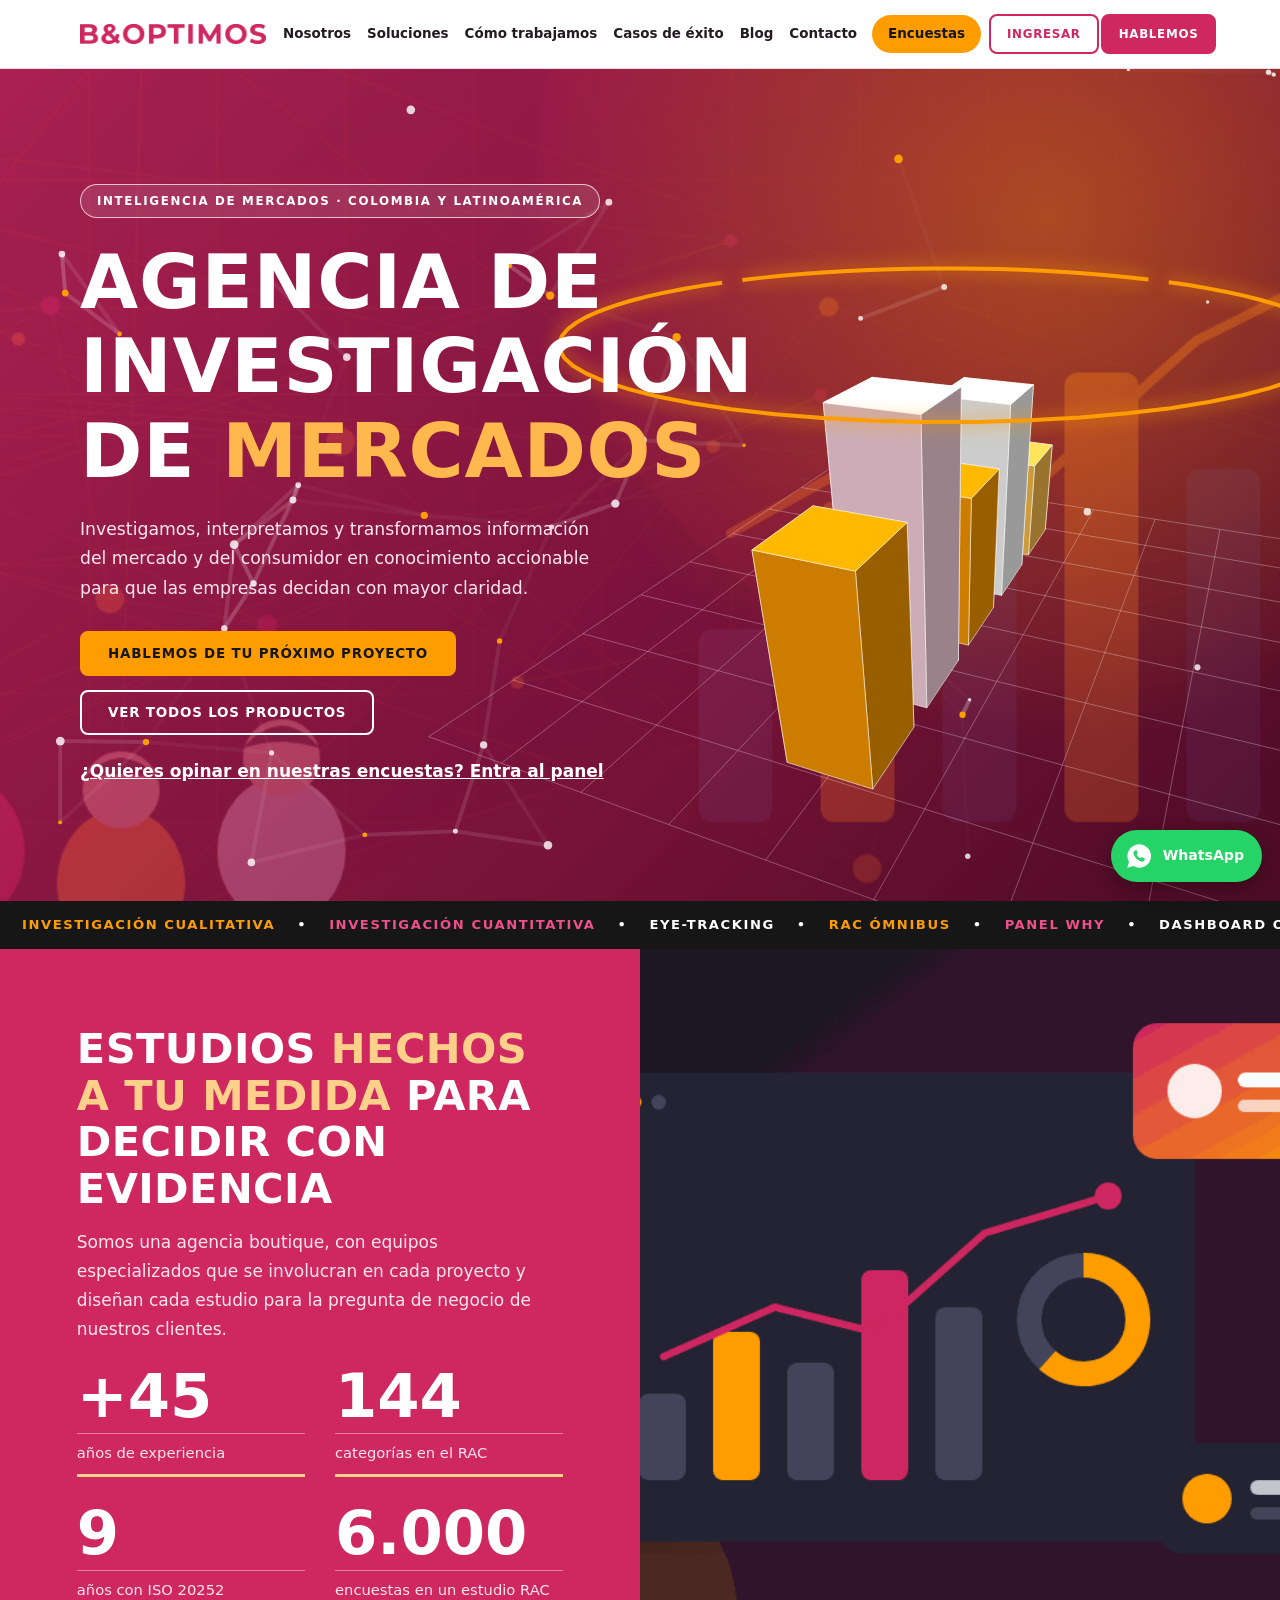
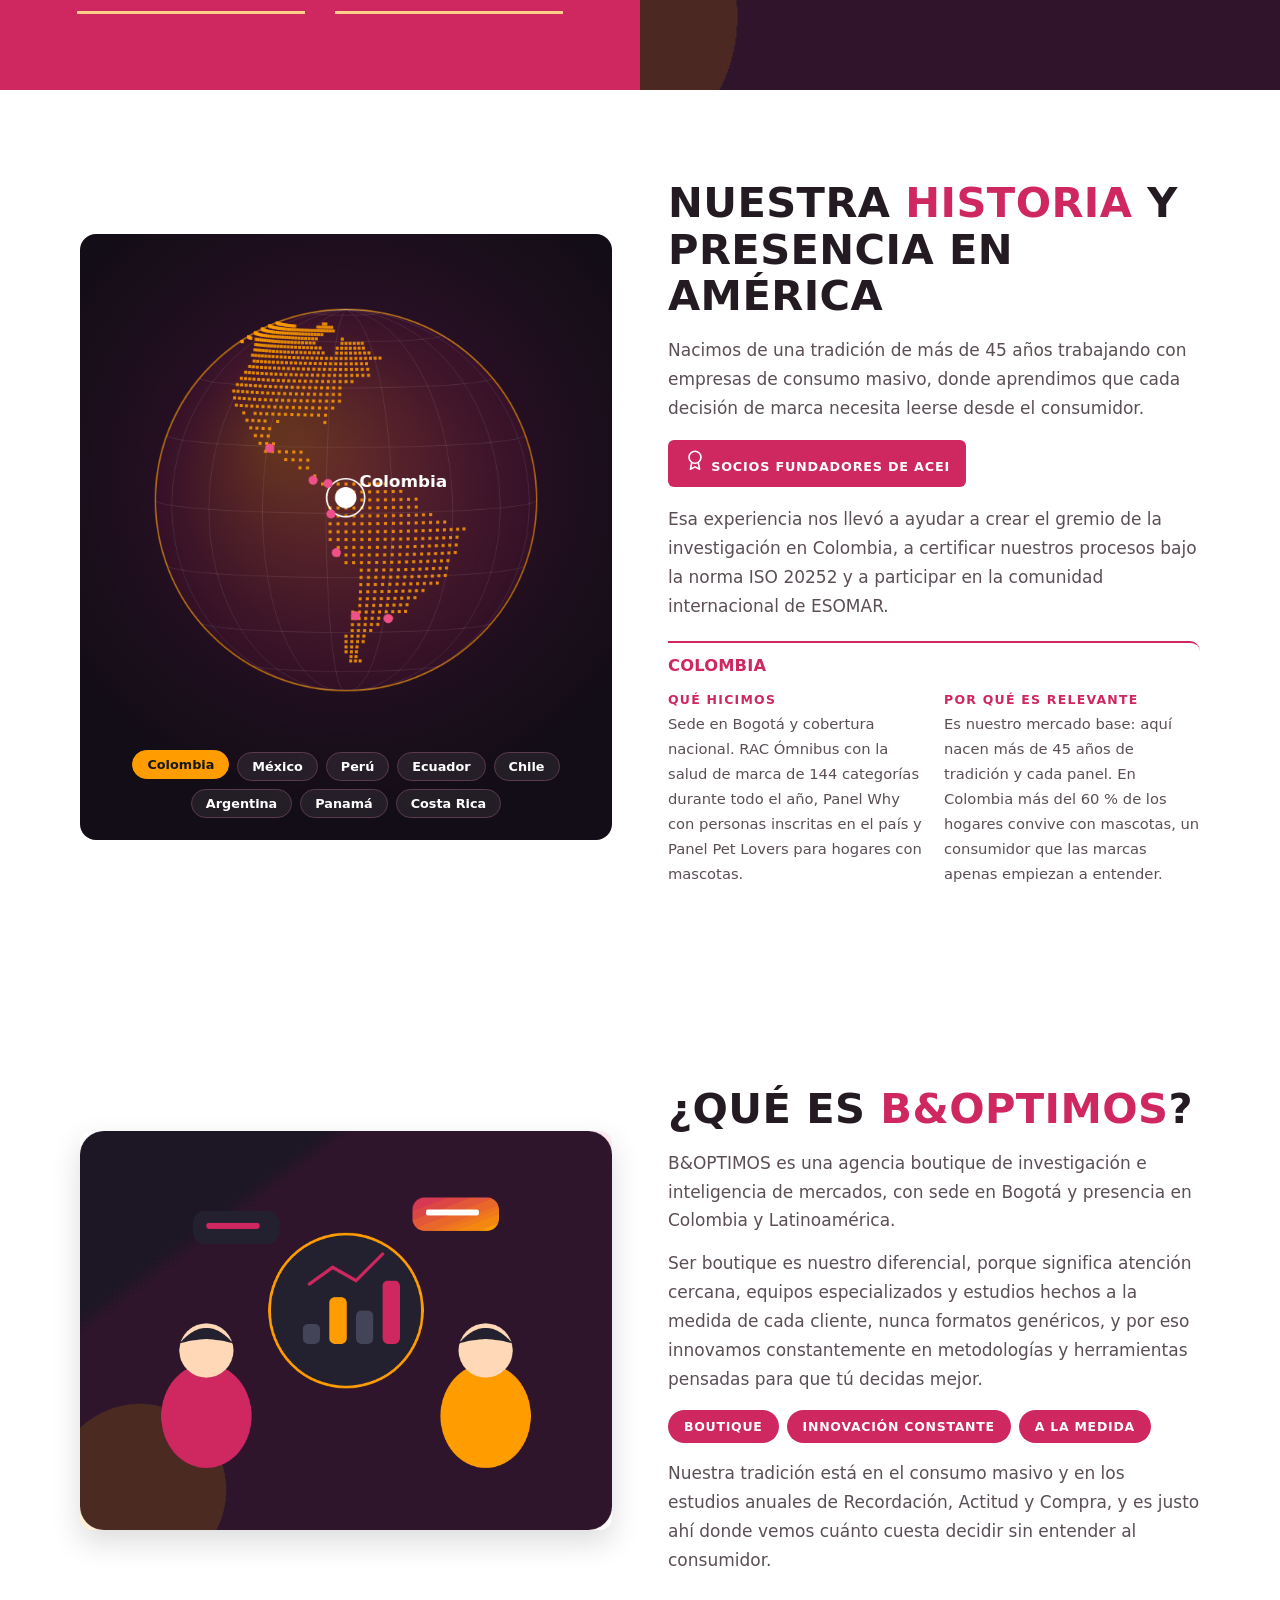
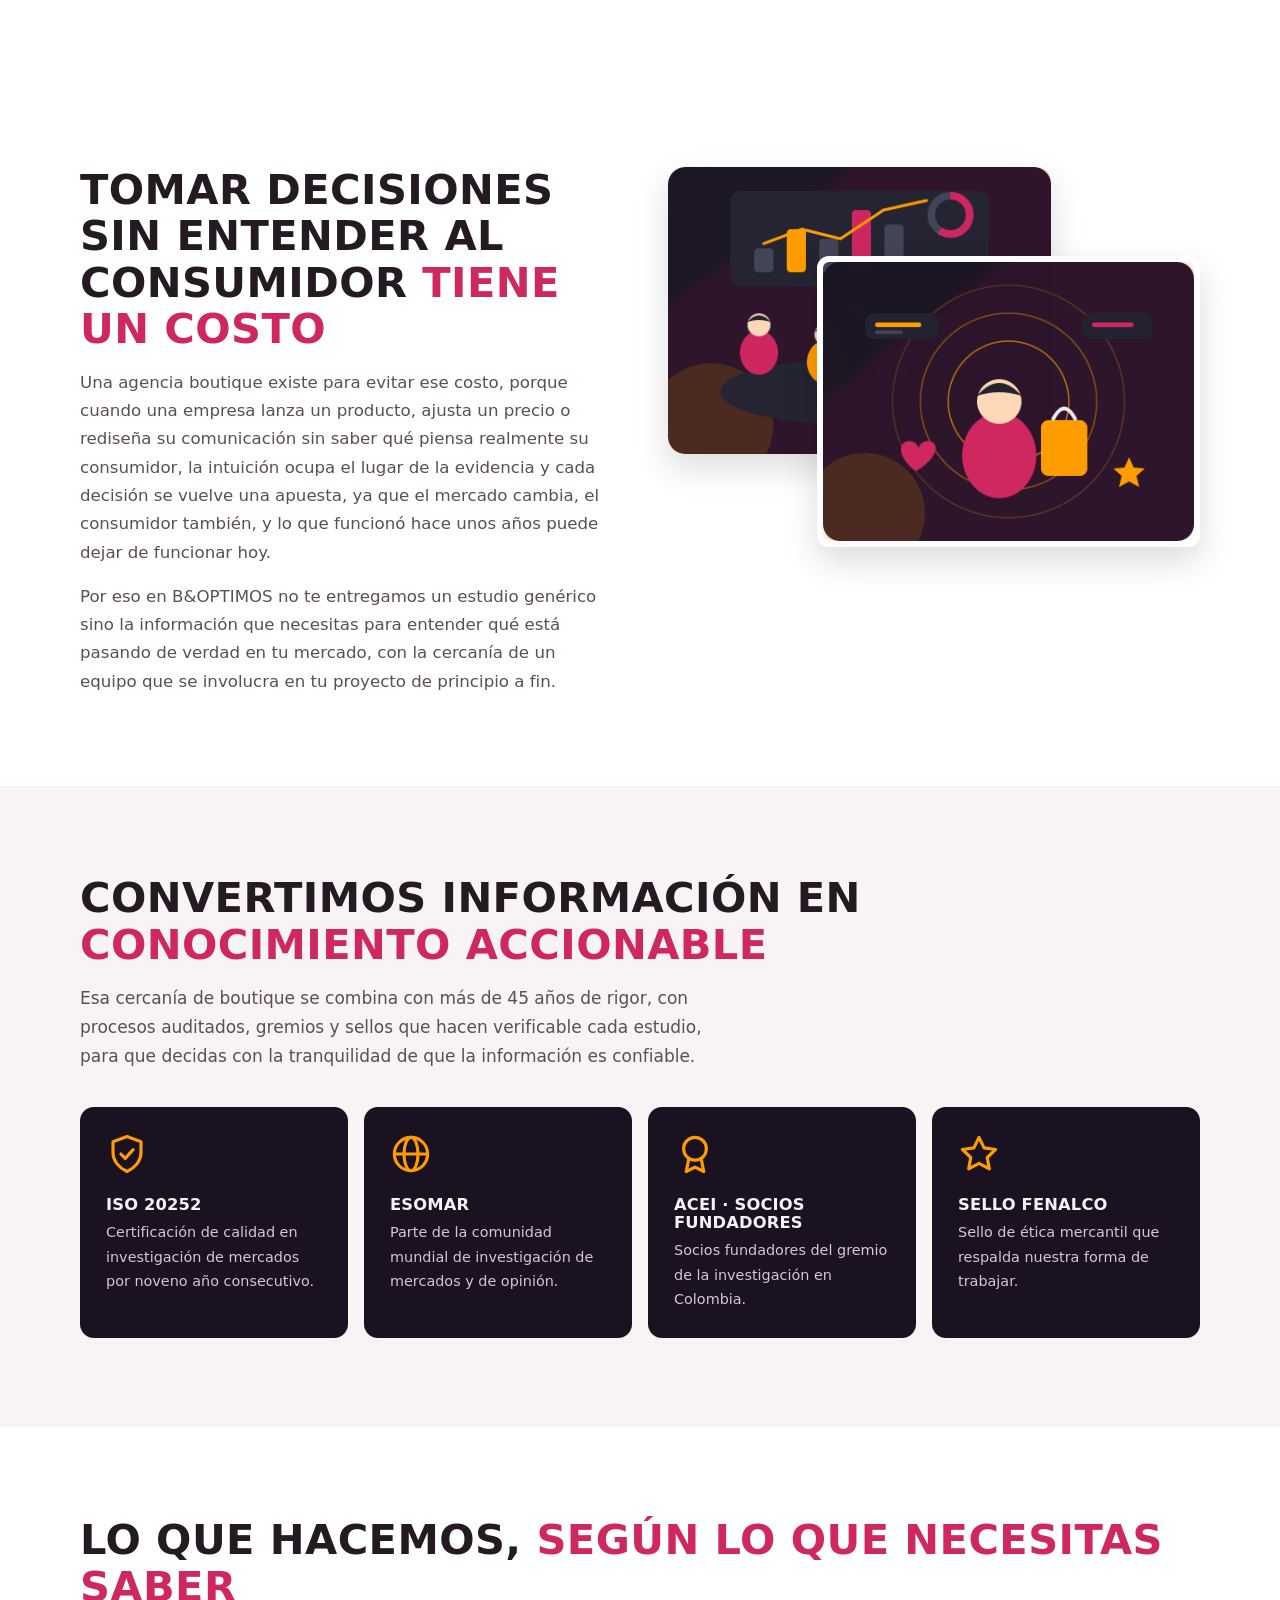
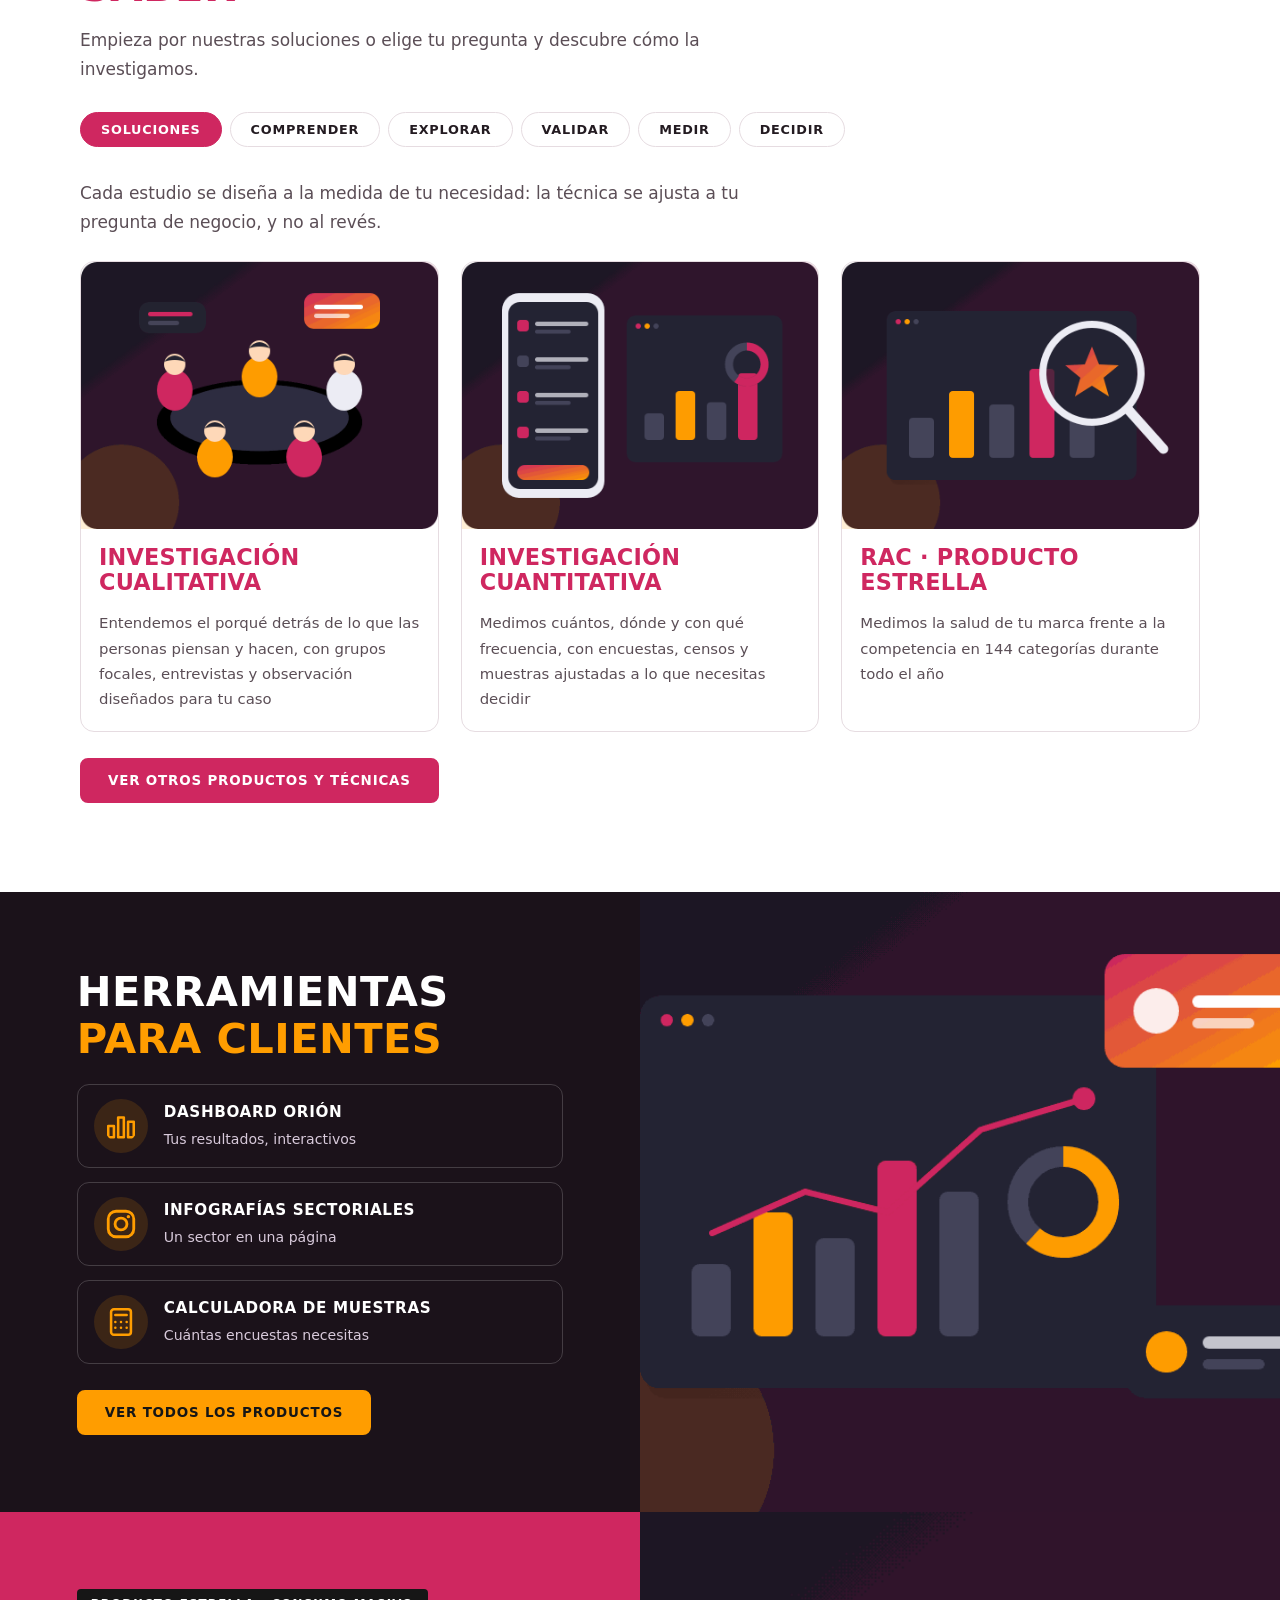
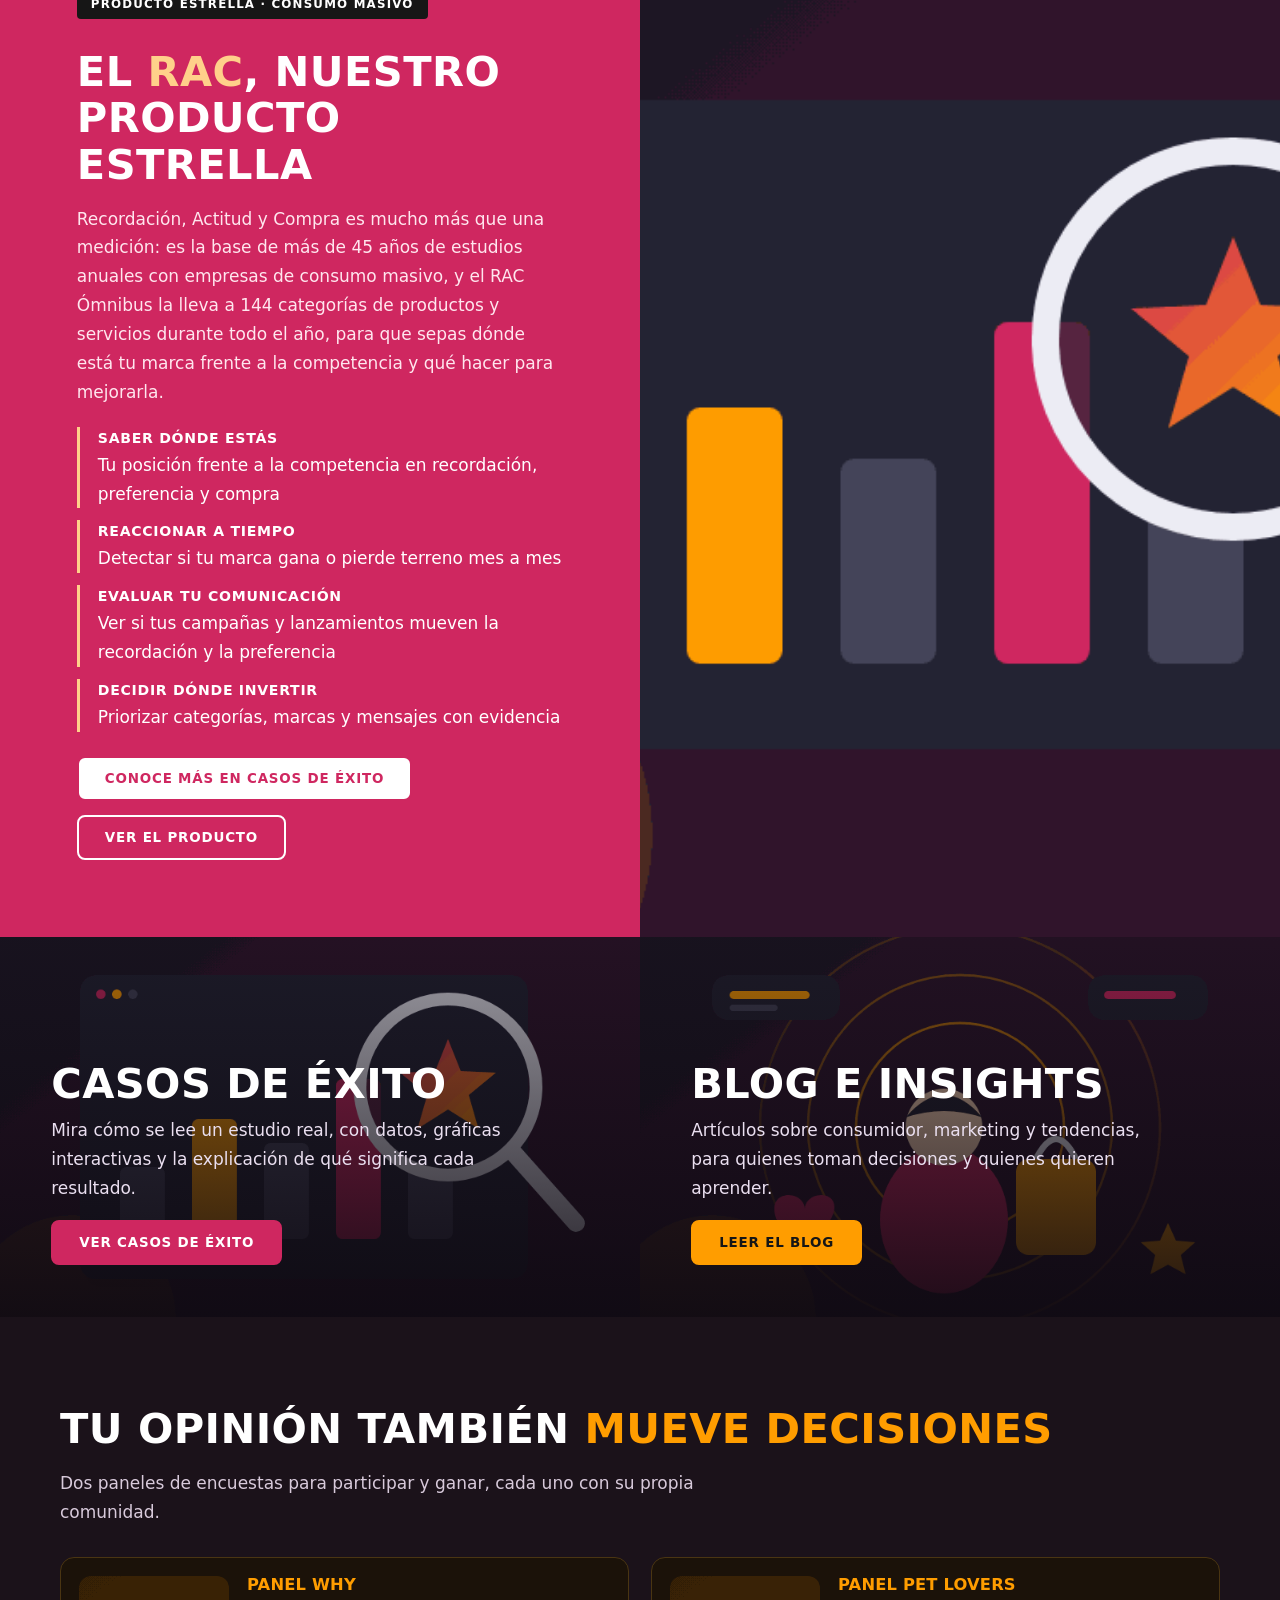
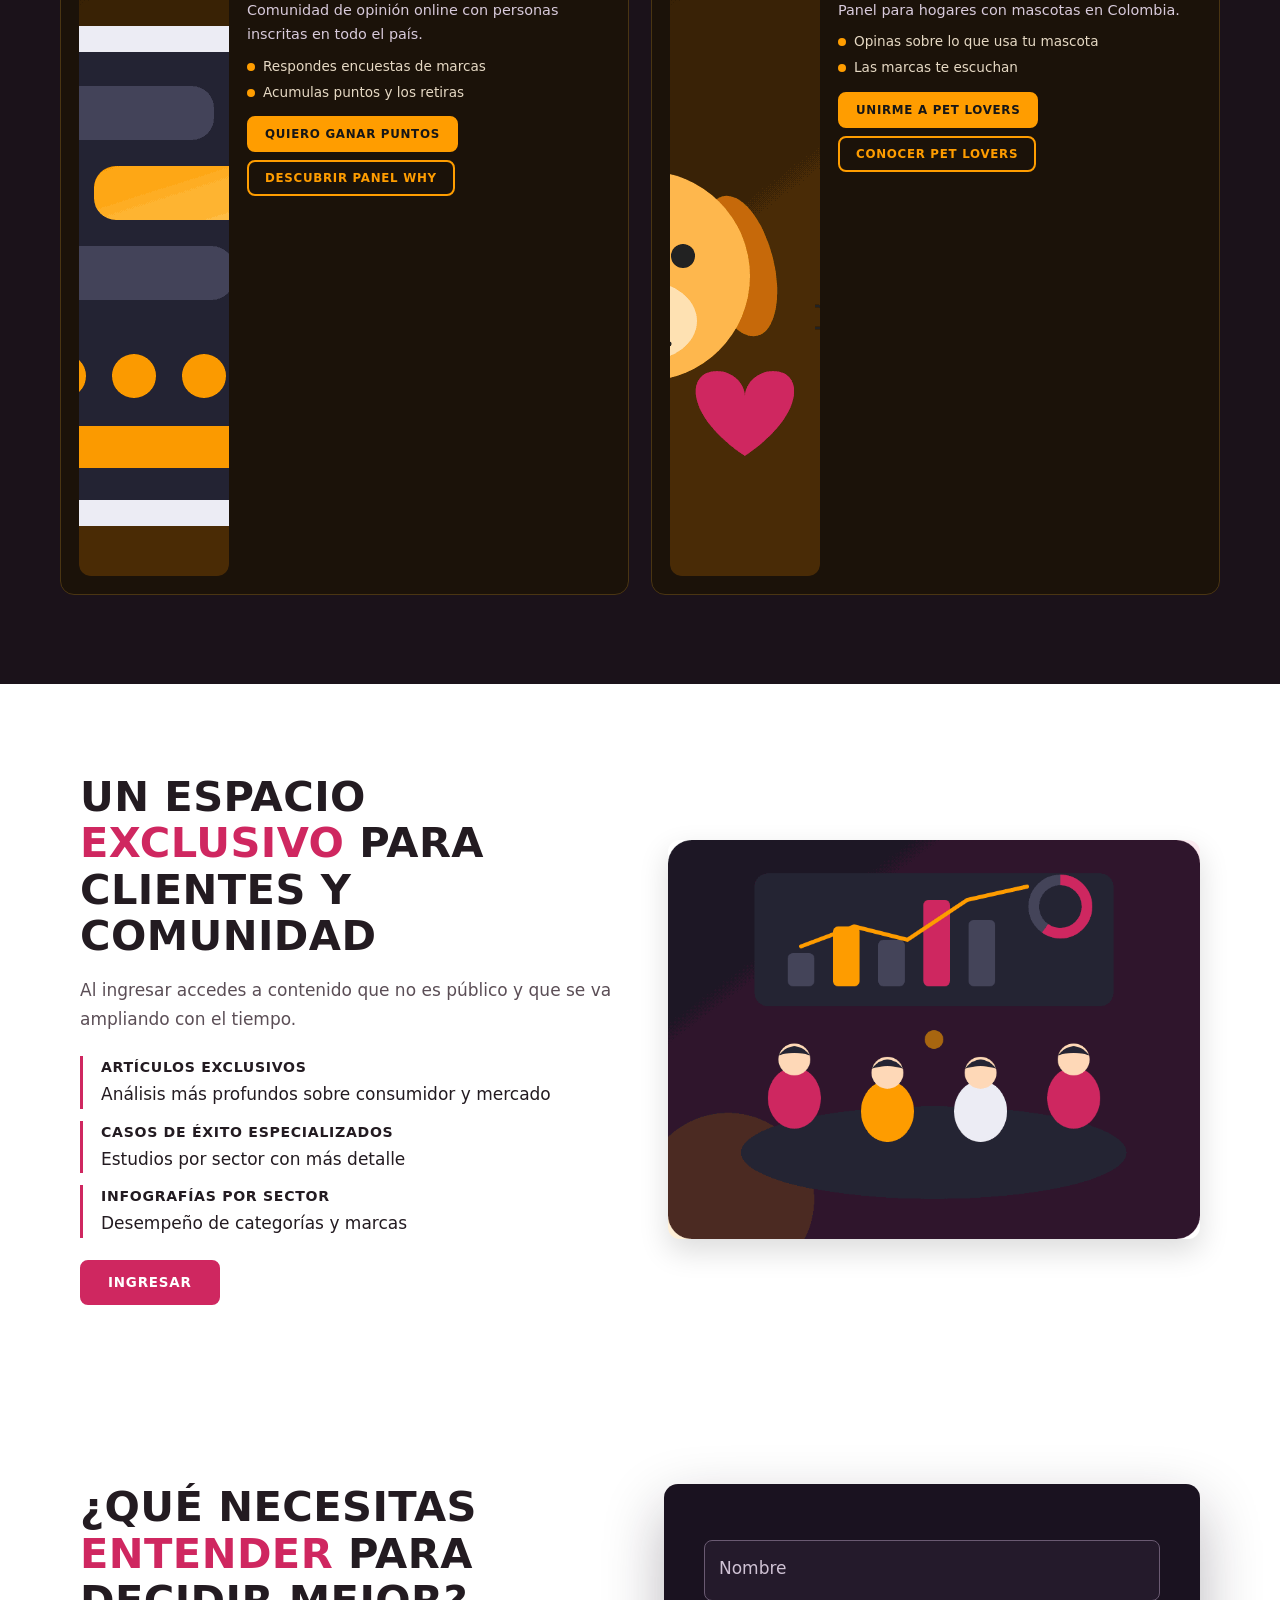
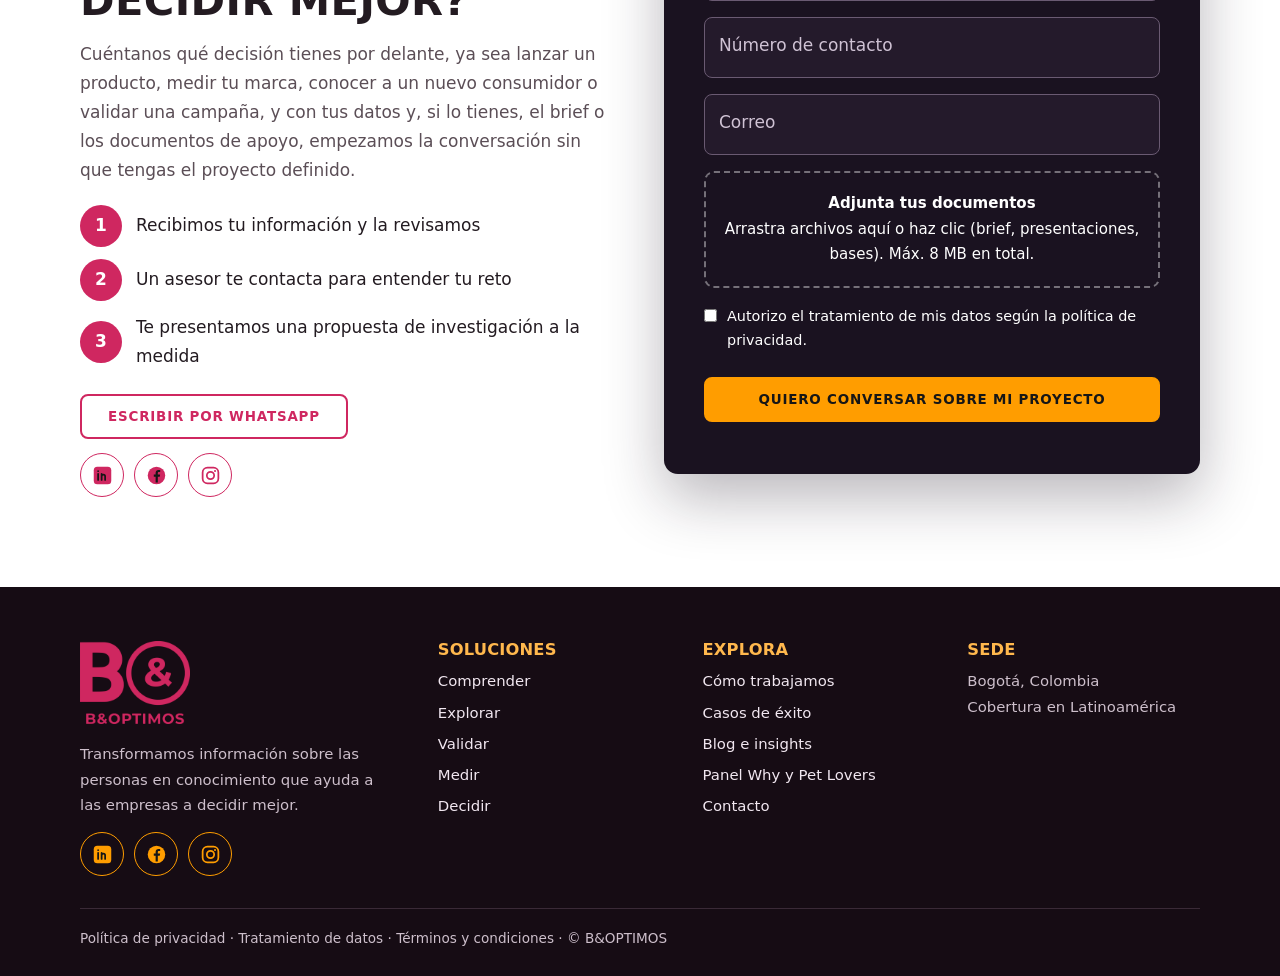
<file: index.html>
<!doctype html><html lang="es"><head><meta charset="utf-8"><meta name="viewport" content="width=device-width,initial-scale=1"><link rel="icon" href="/assets/img/logo-vertical.png"><link rel="stylesheet" href="/assets/css/styles.css"><script>document.documentElement.classList.add("js")</script>
<title>B&OPTIMOS | Agencia de investigación de mercados</title>
<meta name="description" content="Agencia de investigación e inteligencia de mercados en Colombia y Latinoamérica. RAC Ómnibus, paneles Why y Pet Lovers, dashboards e infografías para decidir con evidencia.">
<link rel="canonical" href="https://byoptimos.com/">
<meta property="og:type" content="website"><meta property="og:title" content="B&OPTIMOS | Del dato a la decisión"><meta property="og:image" content="https://byoptimos.com/assets/img/banner.png">
<script type="application/ld+json">{"@context":"https://schema.org","@type":"Organization","name":"B&OPTIMOS","url":"https://byoptimos.com/","logo":"https://byoptimos.com/assets/img/logo-vertical.png","address":{"@type":"PostalAddress","addressLocality":"Bogotá","addressCountry":"CO"},"sameAs":["https://www.linkedin.com/company/byoptimosltda","https://www.facebook.com/byoptimosltda/","https://www.instagram.com/byoptimos/"]}</script>
</head><body><div id="prog"></div><a class="skip" href="#main">Saltar al contenido</a><svg width="0" height="0" style="position:absolute" aria-hidden="true"><defs>
<symbol id="i-in" viewBox="0 0 24 24"><rect x="2" y="2" width="20" height="20" rx="4" fill="currentColor"/><path d="M7 10v7M7 7v.01M11 17v-4a2 2 0 014 0v4M11 10v7" stroke="#161616" stroke-width="2" fill="none" stroke-linecap="round"/></symbol>
<symbol id="i-fb" viewBox="0 0 24 24"><circle cx="12" cy="12" r="10" fill="currentColor"/><path d="M13.5 20v-6.5h2.2l.4-2.6h-2.6V9.4c0-.8.3-1.3 1.4-1.3h1.3V5.8c-.2 0-1-.1-1.9-.1-2 0-3.3 1.2-3.3 3.4v1.8H8.9v2.6h2.1V20" fill="#161616"/></symbol>
<symbol id="i-ig" viewBox="0 0 24 24"><rect x="3" y="3" width="18" height="18" rx="5.5" fill="none" stroke="currentColor" stroke-width="2"/><circle cx="12" cy="12" r="4.2" fill="none" stroke="currentColor" stroke-width="2"/><circle cx="17.2" cy="6.8" r="1.2" fill="currentColor"/></symbol>
<symbol id="i-sh" viewBox="0 0 24 24"><path d="M12 2l8 3v6c0 5-3.5 9-8 11-4.5-2-8-6-8-11V5z M8.5 12l2.5 2.5 4.5-5" fill="none" stroke="currentColor" stroke-width="1.8" stroke-linecap="round" stroke-linejoin="round"/></symbol>
<symbol id="i-gl" viewBox="0 0 24 24"><g fill="none" stroke="currentColor" stroke-width="1.8"><circle cx="12" cy="12" r="9.5"/><ellipse cx="12" cy="12" rx="4" ry="9.5"/><path d="M2.5 12h19"/></g></symbol>
<symbol id="i-aw" viewBox="0 0 24 24"><g fill="none" stroke="currentColor" stroke-width="1.8" stroke-linejoin="round"><circle cx="12" cy="9" r="6.5"/><path d="M8.5 14.5L7 22l5-2.5 5 2.5-1.5-7.5"/></g></symbol>
<symbol id="i-st" viewBox="0 0 24 24"><path d="M12 2.5l2.9 6 6.6.9-4.8 4.6 1.2 6.5L12 17.4l-5.9 3.1 1.2-6.5L2.5 9.4l6.6-.9z" fill="none" stroke="currentColor" stroke-width="1.8" stroke-linejoin="round"/></symbol>
<symbol id="i-rec" viewBox="0 0 24 24"><g fill="none" stroke="currentColor" stroke-width="1.8" stroke-linecap="round"><circle cx="12" cy="12" r="9.5"/><path d="M8 15c1 1.6 2.4 2.4 4 2.4s3-.8 4-2.4"/><circle cx="9" cy="10" r=".6" fill="currentColor"/><circle cx="15" cy="10" r=".6" fill="currentColor"/></g></symbol>
<symbol id="i-sal" viewBox="0 0 24 24"><path d="M9 3h6v6h6v6h-6v6H9v-6H3V9h6z" fill="none" stroke="currentColor" stroke-width="1.8" stroke-linejoin="round"/></symbol>
<symbol id="i-sub" viewBox="0 0 24 24"><g fill="none" stroke="currentColor" stroke-width="1.8"><rect x="2.5" y="6" width="19" height="12" rx="2"/><circle cx="12" cy="12" r="3"/></g></symbol>
<symbol id="i-edu" viewBox="0 0 24 24"><g fill="none" stroke="currentColor" stroke-width="1.8" stroke-linejoin="round"><path d="M12 4L2 9l10 5 10-5z"/><path d="M6 11.5V16c0 1.5 2.7 3 6 3s6-1.5 6-3v-4.5"/></g></symbol>
<symbol id="i-dro" viewBox="0 0 24 24"><g fill="none" stroke="currentColor" stroke-width="1.8"><rect x="3" y="8.5" width="18" height="7" rx="3.5" transform="rotate(-35 12 12)"/><path d="M9.5 8l5 8" transform="rotate(0 12 12)"/></g></symbol>
<symbol id="i-tur" viewBox="0 0 24 24"><path d="M21 16v-2l-8-5V3.5a1.5 1.5 0 00-3 0V9l-8 5v2l8-2.5V19l-2 1.5V22l3.5-1 3.5 1v-1.5L13 19v-5.5z" fill="currentColor"/></symbol>
<symbol id="i-da" viewBox="0 0 24 24"><g fill="none" stroke="currentColor" stroke-width="1.8" stroke-linejoin="round"><rect x="3" y="12" width="4" height="8"/><rect x="10" y="6" width="4" height="14"/><rect x="17" y="9" width="4" height="11"/></g></symbol><symbol id="i-ig" viewBox="0 0 24 24"><g fill="none" stroke="currentColor" stroke-width="1.8" stroke-linecap="round"><rect x="4" y="3" width="16" height="18" rx="2"/><path d="M8 8h8M8 12h8M8 16h5"/></g></symbol><symbol id="i-ca" viewBox="0 0 24 24"><g fill="none" stroke="currentColor" stroke-width="1.8" stroke-linecap="round"><rect x="5" y="3" width="14" height="18" rx="2"/><path d="M8 7h8M8 12h.01M12 12h.01M16 12h.01M8 16h.01M12 16h.01M16 16h.01"/></g></symbol><symbol id="i-lock" viewBox="0 0 24 24"><g fill="none" stroke="currentColor" stroke-width="1.8"><rect x="4" y="10.5" width="16" height="10" rx="2"/><path d="M8 10.5V8a4 4 0 018 0v2.5"/></g></symbol>
<symbol id="i-wa" viewBox="0 0 24 24"><path d="M12 2a10 10 0 00-8.6 15L2 22l5.2-1.4A10 10 0 1012 2z" fill="currentColor"/><path d="M8.6 7.4c.3-.6.9-.6 1.2-.5l1 2.3c.1.3 0 .6-.3.9l-.6.7c.7 1.4 1.7 2.4 3.1 3.1l.7-.6c.3-.3.6-.3.9-.2l2.2 1c.3.2.4.7.1 1.2-.5 1.2-1.7 1.8-3 1.4-3.3-1-5.6-3.3-6.6-6.6-.3-1.1.2-2.2 1-2.7z" fill="#25D366"/></symbol></defs></svg>
<header><nav class="w" aria-label="Principal"><a class="logo" href="/#inicio" aria-label="B&amp;OPTIMOS inicio"><img src="/assets/img/logo.png" alt="B&amp;OPTIMOS" width="260" height="28"></a>
<button id="mb" aria-expanded="false" aria-controls="menu">Menú</button>
<ul id="menu"><li><a href="/#que-es">Nosotros</a></li><li><a href="/#soluciones">Soluciones</a></li><li><a href="/#como">Cómo trabajamos</a></li><li><a href="/#casos">Casos de éxito</a></li><li><a href="/#blog">Blog</a></li><li><a href="/#contacto">Contacto</a></li><li><a class="enc" href="/#panel">Encuestas</a></li><li><button class="btn s" data-login type="button">Ingresar</button></li><li><a class="btn p" href="/#contacto">Hablemos</a></li></ul></nav></header>
<a class="wa" href="https://wa.me/573108770568?text=Hola%2C%20quiero%20informaci%C3%B3n%20sobre%20los%20servicios%20de%20B%26OPTIMOS" target="_blank" rel="noopener" aria-label="Escríbenos por WhatsApp"><svg><use href="#i-wa"/></svg><span>WhatsApp</span></a>
<!-- CONFIRMAR: el número de WhatsApp (tomado de la página pública de Facebook de B&OPTIMOS) -->
<dialog id="lg"><div class="lgf"><button class="x" type="button" aria-label="Cerrar">×</button><h2>Ingresar</h2><p>Accede a artículos y casos de éxito exclusivos, infografías por sector y otros beneficios para clientes y comunidad.</p><label for="le">Correo</label><input id="le" type="email" autocomplete="email"><label for="lp">Contraseña</label><input id="lp" type="password" autocomplete="current-password"><button class="btn p" id="lgb" type="button">Ingresar</button><p class="ok" role="status" aria-live="polite"></p></div></dialog>
<main id="main">
<div class="view on" id="v-home">
<section id="inicio" class="hs"><canvas id="hc" aria-hidden="true"></canvas><img id="hb" src="/assets/img/banner.png" alt="" hidden><div class="w hero"><div>
<span class="kick">Inteligencia de mercados · Colombia y Latinoamérica</span>
<h1><span class="wd" style="--i:0">AGENCIA</span> <span class="wd" style="--i:1">DE</span> <span class="wd" style="--i:2">INVESTIGACIÓN</span> <span class="wd" style="--i:3">DE</span> <span class="wd g" style="--i:4">MERCADOS</span></h1>
<p>Investigamos, interpretamos y transformamos información del mercado y del consumidor en conocimiento accionable para que las empresas decidan con mayor claridad.</p>
<div class="acts"><a class="btn p" href="#contacto">Hablemos de tu próximo proyecto</a><a class="btn s" href="#productos">Ver todos los productos</a></div>
<a class="mini" href="#panel">¿Quieres opinar en nuestras encuestas? Entra al panel</a></div><div></div></div></section>
<div class="mq" aria-hidden="true"><div><span>Investigación cualitativa</span>•<span>Investigación cuantitativa</span>•<span>Eye-tracking</span>•<span>RAC Ómnibus</span>•<span>Panel Why</span>•<span>Dashboard Orión</span>•<span>Inteligencia de mercados</span>•<span>Investigación cualitativa</span>•<span>Investigación cuantitativa</span>•<span>Eye-tracking</span>•<span>RAC Ómnibus</span>•<span>Panel Why</span>•<span>Dashboard Orión</span>•<span>Inteligencia de mercados</span>•<span>Investigación cualitativa</span>•<span>Investigación cuantitativa</span>•<span>Eye-tracking</span>•<span>RAC Ómnibus</span>•<span>Panel Why</span>•<span>Dashboard Orión</span>•<span>Inteligencia de mercados</span>•<span>Investigación cualitativa</span>•<span>Investigación cuantitativa</span>•<span>Eye-tracking</span>•<span>RAC Ómnibus</span>•<span>Panel Why</span>•<span>Dashboard Orión</span>•<span>Inteligencia de mercados</span>•</div></div>


<!-- CONFIRMAR cifras: +45 años y 144 categorías (indicado por el cliente), ISO 20252 noveno año (LinkedIn), 6.000 encuestas (estudio RAC publicado) -->
<section class="fb fbf"><div class="fbt rl"><h2>Estudios <em>hechos a tu medida</em> para decidir con evidencia</h2><p>Somos una agencia boutique, con equipos especializados que se involucran en cada proyecto y diseñan cada estudio para la pregunta de negocio de nuestros clientes.</p><div class="k4 stg"><div><b class="pl"><span class="cnt" data-to="45">45</span></b><span>años de experiencia</span></div><div><b><span class="cnt" data-to="144">144</span></b><span>categorías en el RAC</span></div><div><b><span class="cnt" data-to="9">9</span></b><span>años con ISO 20252</span></div><div><b><span class="cnt" data-to="6000">6.000</span></b><span>encuestas en un estudio RAC</span></div></div></div><img src="/assets/img/hero.png" alt="Tablero de datos con gráficas" width="800" height="600" loading="lazy" decoding="async"></section>

<section id="presencia" class="gm wide-sec"><div class="w two"><div class="rl"><div class="gc"><canvas id="cg" class="cg" aria-label="Globo con el continente americano" role="img"></canvas><div class="chips" id="cl"></div></div></div>
<div class="rr"><h2>Nuestra <em>historia</em> y presencia en América</h2>
<p class="lead">Nacimos de una tradición de más de 45 años trabajando con empresas de consumo masivo, donde aprendimos que cada decisión de marca necesita leerse desde el consumidor.</p>
<div class="badge"><svg width="22" height="22"><use href="#i-aw"/></svg> Socios fundadores de ACEI</div>
<p style="margin-top:12px">Esa experiencia nos llevó a ayudar a crear el gremio de la investigación en Colombia, a certificar nuestros procesos bajo la norma ISO 20252 y a participar en la comunidad internacional de ESOMAR.</p>
<div class="cd" id="cd" aria-live="polite"></div></div></div></section>


<section id="que-es"><div class="w two"><div class="pic rl"><img src="/assets/img/encuentro.png" alt="Dos personas conversando frente a un tablero de datos" width="800" height="600" loading="lazy" decoding="async"></div>
<div class="rr"><h2>¿Qué es <em>B&amp;OPTIMOS</em>?</h2>
<p class="lead">B&amp;OPTIMOS es una agencia boutique de investigación e inteligencia de mercados, con sede en Bogotá y presencia en Colombia y Latinoamérica.</p>
<p>Ser boutique es nuestro diferencial, porque significa atención cercana, equipos especializados y estudios hechos a la medida de cada cliente, nunca formatos genéricos, y por eso innovamos constantemente en metodologías y herramientas pensadas para que tú decidas mejor.</p>
<div class="chp"><span>Boutique</span><span>Innovación constante</span><span>A la medida</span></div>
<p>Nuestra tradición está en el consumo masivo y en los estudios anuales de Recordación, Actitud y Compra, y es justo ahí donde vemos cuánto cuesta decidir sin entender al consumidor.</p></div></div></section>

<section class="prob wide-sec"><div class="w two"><div class="rl"><h2>Tomar decisiones sin entender al consumidor <em>tiene un costo</em></h2>
<p class="lead">Una agencia boutique existe para evitar ese costo, porque cuando una empresa lanza un producto, ajusta un precio o rediseña su comunicación sin saber qué piensa realmente su consumidor, la intuición ocupa el lugar de la evidencia y cada decisión se vuelve una apuesta, ya que el mercado cambia, el consumidor también, y lo que funcionó hace unos años puede dejar de funcionar hoy.</p>
<p style="margin-top:16px">Por eso en B&amp;OPTIMOS no te entregamos un estudio genérico sino la información que necesitas para entender qué está pasando de verdad en tu mercado, con la cercanía de un equipo que se involucra en tu proyecto de principio a fin.</p></div>
<div class="pimgs rr"><img src="/assets/img/ejecutivos.png" alt="Ejecutivos decidiendo con apoyo de datos" width="800" height="600" loading="lazy" decoding="async"><img src="/assets/img/consumidor.png" alt="Consumidor rodeado de datos de compra" width="800" height="600" loading="lazy" decoding="async"></div></div></section>

<section id="nosotros" class="cert wide-sec" style="background:var(--alt)"><div class="w"><h2 class="rv">Convertimos información en <em>conocimiento accionable</em></h2>
<p class="lead rv">Esa cercanía de boutique se combina con más de 45 años de rigor, con procesos auditados, gremios y sellos que hacen verificable cada estudio, para que decidas con la tranquilidad de que la información es confiable.</p>
<!-- CONFIRMAR vigencia de sellos y afiliaciones -->
<div class="cbs stg"><div class="cb"><svg width="46" height="46"><use href="#i-sh"/></svg><h3>ISO 20252</h3><p>Certificación de calidad en investigación de mercados por noveno año consecutivo.</p></div><div class="cb"><svg width="46" height="46"><use href="#i-gl"/></svg><h3>ESOMAR</h3><p>Parte de la comunidad mundial de investigación de mercados y de opinión.</p></div><div class="cb"><svg width="46" height="46"><use href="#i-aw"/></svg><h3>ACEI · socios fundadores</h3><p>Socios fundadores del gremio de la investigación en Colombia.</p></div><div class="cb"><svg width="46" height="46"><use href="#i-st"/></svg><h3>Sello Fenalco</h3><p>Sello de ética mercantil que respalda nuestra forma de trabajar.</p></div></div></div></section>

<section id="soluciones" class="wide-sec"><div class="w" data-tabs><h2 class="rv">Lo que hacemos, <em>según lo que necesitas saber</em></h2><p class="lead rv">Empieza por nuestras soluciones o elige tu pregunta y descubre cómo la investigamos.</p>
<div class="tabs" role="tablist"><button class="tab" role="tab" aria-selected="true">Soluciones</button><button class="tab" role="tab" aria-selected="false">Comprender</button><button class="tab" role="tab" aria-selected="false">Explorar</button><button class="tab" role="tab" aria-selected="false">Validar</button><button class="tab" role="tab" aria-selected="false">Medir</button><button class="tab" role="tab" aria-selected="false">Decidir</button></div><div class="tp sol on" role="tabpanel"><div><p class="lead" style="margin-top:0">Cada estudio se diseña a la medida de tu necesidad: la técnica se ajusta a tu pregunta de negocio, y no al revés.</p><div class="s3 stg"><article class="rz"><img src="/assets/img/cualitativo.png" alt="Personas conversando en un estudio cualitativo" width="800" height="600" loading="lazy" decoding="async"><h3>Investigación cualitativa</h3><p>Entendemos el porqué detrás de lo que las personas piensan y hacen, con grupos focales, entrevistas y observación diseñados para tu caso</p></article><article class="rz"><img src="/assets/img/cuantitativo.png" alt="Encuesta y resultados cuantitativos" width="800" height="600" loading="lazy" decoding="async"><h3>Investigación cuantitativa</h3><p>Medimos cuántos, dónde y con qué frecuencia, con encuestas, censos y muestras ajustadas a lo que necesitas decidir</p></article><article class="rz"><img src="/assets/img/marca.png" alt="Lupa sobre una gráfica de marca" width="800" height="600" loading="lazy" decoding="async"><h3>RAC · producto estrella</h3><p>Medimos la salud de tu marca frente a la competencia en 144 categorías durante todo el año</p></article></div><div style="margin-top:26px"><a class="btn p" href="#productos">Ver otros productos y técnicas</a></div></div></div><div class="tp" role="tabpanel"><img src="/assets/img/consumidor.png" alt="Ilustración: comprender" width="800" height="600" loading="lazy" decoding="async"><div><h3>¿Qué piensa, siente y necesita tu consumidor?</h3><p>Combinamos estudios cualitativos y cuantitativos para entender motivaciones, hábitos y barreras de compra, y convertirlos en decisiones de marca y de producto.</p><ul><li>Análisis del consumidor y Customer Journey</li><li>Grupos focales y entrevistas en profundidad</li></ul><a class="btn p" href="#productos">Ver todos los productos</a></div></div><div class="tp" role="tabpanel"><img src="/assets/img/cuantitativo.png" alt="Ilustración: explorar" width="800" height="600" loading="lazy" decoding="async"><div><h3>¿Qué oportunidades existen en el mercado?</h3><p>Dimensionamos mercados y categorías con encuestas, censos y análisis estadístico para saber cuántos son, dónde están y con qué frecuencia compran.</p><ul><li>Estudios cuantitativos y benchmark</li><li>CECA: censos georreferenciados</li></ul><a class="btn p" href="#productos">Ver todos los productos</a></div></div><div class="tp" role="tabpanel"><img src="/assets/img/eyetracking.png" alt="Ilustración: validar" width="800" height="600" loading="lazy" decoding="async"><div><h3>¿Tu concepto, producto o propuesta realmente funciona?</h3><p>Probamos conceptos, productos y piezas antes del lanzamiento, con umbral crítico de precios, evaluación sensorial y eye-tracking para ver qué mira y qué ignora el consumidor.</p><ul><li>Evaluación sensorial y de producto</li><li>Umbral crítico de precios y eye-tracking</li></ul><a class="btn p" href="#productos">Ver todos los productos</a></div></div><div class="tp" role="tabpanel"><img src="/assets/img/marca.png" alt="Ilustración: medir" width="800" height="600" loading="lazy" decoding="async"><div><h3>¿Cómo evoluciona tu marca y su relación con el consumidor?</h3><p>Con el RAC Ómnibus, nuestro producto estrella para consumo masivo, seguimos la salud de tu marca frente a la competencia a lo largo del año.</p><ul><li>Recordación, Actitud y Compra</li><li>144 categorías medidas de forma continua</li></ul><a class="btn p" href="#productos">Ver todos los productos</a></div></div><div class="tp" role="tabpanel"><img src="/assets/img/ejecutivos.png" alt="Ilustración: decidir" width="800" height="600" loading="lazy" decoding="async"><div><h3>¿Qué evidencia necesitas para tomar una decisión?</h3><p>Integramos los hallazgos en una lectura estratégica y te damos herramientas para consultar los resultados por tu cuenta.</p><ul><li>Design Thinking para construir ofertas de valor</li><li>Informe ejecutivo y Dashboard Orión</li></ul><a class="btn p" href="#productos">Ver todos los productos</a></div></div></div></section>

<section class="fb fbd rev"><div class="fbt rr"><h2>Herramientas <em>para clientes</em></h2><div class="tls stg"><div class="rz"><svg><use href="#i-da"/></svg><b>Dashboard Orión</b><span>Tus resultados, interactivos</span></div><div class="rz"><svg><use href="#i-ig"/></svg><b>Infografías sectoriales</b><span>Un sector en una página</span></div><div class="rz"><svg><use href="#i-ca"/></svg><b>Calculadora de muestras</b><span>Cuántas encuestas necesitas</span></div></div><div><a class="btn p" href="#productos">Ver todos los productos</a></div></div><img src="/assets/img/hero.png" alt="Dashboard con gráficas" width="800" height="600" loading="lazy" decoding="async"></section>

<section id="rac" class="fb fbf"><div class="fbt rl"><span class="star2" style="background:#161616;align-self:flex-start">Producto estrella · consumo masivo</span><h2>El <em>RAC</em>, nuestro producto estrella</h2>
<p>Recordación, Actitud y Compra es mucho más que una medición: es la base de más de 45 años de estudios anuales con empresas de consumo masivo, y el RAC Ómnibus la lleva a 144 categorías de productos y servicios durante todo el año, para que sepas dónde está tu marca frente a la competencia y qué hacer para mejorarla.</p>
<ul class="lista"><li><b>Saber dónde estás</b>Tu posición frente a la competencia en recordación, preferencia y compra</li><li><b>Reaccionar a tiempo</b>Detectar si tu marca gana o pierde terreno mes a mes</li><li><b>Evaluar tu comunicación</b>Ver si tus campañas y lanzamientos mueven la recordación y la preferencia</li><li><b>Decidir dónde invertir</b>Priorizar categorías, marcas y mensajes con evidencia</li></ul>
<div class="acts"><a class="btn p" href="#casos">Conoce más en casos de éxito</a><a class="btn s" href="#rac-datos">Ver el producto</a></div></div><img src="/assets/img/marca.png" alt="Lupa sobre una gráfica de barras" width="800" height="600" loading="lazy" decoding="async"></section>

<section class="qp"><div class="qt"><img src="/assets/img/marca.png" alt="" width="800" height="600" loading="lazy" decoding="async"><h2>Casos de éxito</h2><p>Mira cómo se lee un estudio real, con datos, gráficas interactivas y la explicación de qué significa cada resultado.</p><div><a class="btn p" href="#casos">Ver casos de éxito</a></div></div>
<div class="qt b1"><img src="/assets/img/consumidor.png" alt="" width="800" height="600" loading="lazy" decoding="async"><h2>Blog e insights</h2><p>Artículos sobre consumidor, marketing y tendencias, para quienes toman decisiones y quienes quieren aprender.</p><div><a class="btn p" href="#blog">Leer el blog</a></div></div></section>


<section id="panel-home" class="fb fbd" style="display:block;min-height:0"><div class="w wide-sec"><div class="rv"><h2>Tu opinión también <em>mueve decisiones</em></h2><p class="lead">Dos paneles de encuestas para participar y ganar, cada uno con su propia comunidad.</p></div>
<div class="pks stg"><article class="pk rz"><div class="im"><img src="/assets/img/panelwhy.png" alt="Celular con encuesta" width="800" height="600" loading="lazy" decoding="async"></div><div><h3>Panel Why</h3><p>Comunidad de opinión online con personas inscritas en todo el país.</p><ul><li>Respondes encuestas de marcas</li><li>Acumulas puntos y los retiras</li></ul><div class="acts"><a class="btn p" href="#registro" data-pick="Panel Why · personas">Quiero ganar puntos</a><a class="btn s" href="#paneles" data-open="0">Descubrir Panel Why</a></div></div></article>
<article class="pk rz"><div class="im"><img src="/assets/img/panelpet.png" alt="Perro y gato" width="800" height="600" loading="lazy" decoding="async"></div><div><h3>Panel Pet Lovers</h3><p>Panel para hogares con mascotas en Colombia.</p><ul><li>Opinas sobre lo que usa tu mascota</li><li>Las marcas te escuchan</li></ul><div class="acts"><a class="btn p" href="#registro" data-pick="Panel Pet Lovers">Unirme a Pet Lovers</a><a class="btn s" href="#paneles" data-open="1">Conocer Pet Lovers</a></div></div></article></div></div></section>

<section id="acceso" class="acc wide-sec"><div class="w two"><div class="rl"><h2>Un espacio <em>exclusivo</em> para clientes y comunidad</h2><p class="lead">Al ingresar accedes a contenido que no es público y que se va ampliando con el tiempo.</p>
<ul class="lista"><li><b>Artículos exclusivos</b>Análisis más profundos sobre consumidor y mercado</li><li><b>Casos de éxito especializados</b>Estudios por sector con más detalle</li><li><b>Infografías por sector</b>Desempeño de categorías y marcas</li></ul><div style="margin-top:22px"><button class="btn p" data-login type="button">Ingresar</button></div></div><div class="pic rr"><img src="/assets/img/ejecutivos.png" alt="Ejecutivos decidiendo con apoyo de datos" width="800" height="600" loading="lazy" decoding="async"></div></div></section>
</div>

<div class="view" id="v-prod">
<section id="productos" class="ph"><img src="/assets/img/banner.png" alt="" loading="lazy"><div class="w"><h1 class="rv" style="max-width:720px">Todos nuestros <em>productos</em></h1><p class="lead rv">Soluciones para conocer mejor tu mercado o tu categoría, con lo que es, para qué sirve y qué recibes en cada una.</p><div class="acts" style="margin-top:24px"><a class="btn p" href="#contacto">Solicitar propuesta</a><a class="btn s" href="https://wa.me/573108770568?text=Hola%2C%20quiero%20informaci%C3%B3n%20sobre%20los%20servicios%20de%20B%26OPTIMOS" target="_blank" rel="noopener">Escribir por WhatsApp</a></div></div></section>
<section class="fb fbf"><div class="fbt rl"><span class="star2" style="background:#161616;align-self:flex-start">Producto estrella · consumo masivo</span><h2>RAC Ómnibus · salud de marca</h2><p>Evalúa de forma continua la salud de marca, es decir Recordación, Actitud y Compra, de 144 categorías de productos y servicios a lo largo del año, para saber dónde está tu marca frente a la competencia.</p><div><a class="btn p" href="#casos">Ver un caso de éxito</a></div></div><img src="/assets/img/marca.png" alt="Lupa sobre una gráfica de barras" width="800" height="600" loading="lazy" decoding="async"></section>
<section class="wide-sec"><div class="w"><h2 class="rv">Estudios y <em>soluciones</em></h2><div class="pg stg"><article class="pi rz"><div class="im"><img src="/assets/img/consumidor.png" alt="Análisis del consumidor" width="800" height="600" loading="lazy" decoding="async"></div><div class="pb"><h3>Análisis del consumidor</h3><p>Soluciones que responden cómo piensa y se comporta el consumidor, a través de estudios cualitativos y cuantitativos.</p><b>Recibes: Perfiles, motivaciones y barreras</b><a class="btn s" href="#contacto">Cotizar</a></div></article><article class="pi rz"><div class="im"><img src="/assets/img/journey.png" alt="Customer Journey" width="800" height="600" loading="lazy" decoding="async"></div><div class="pb"><h3>Customer Journey</h3><p>Mapea el viaje del cliente para asegurar que la marca esté en los puntos de contacto y decisión frente a la competencia.</p><b>Recibes: Mapa del recorrido y puntos críticos</b><a class="btn s" href="#contacto">Cotizar</a></div></article><article class="pi rz"><div class="im"><img src="/assets/img/ceca.png" alt="CECA · censos georreferenciados" width="800" height="600" loading="lazy" decoding="async"></div><div class="pb"><h3>CECA · censos georreferenciados</h3><p>Censos con información asociada para identificar, caracterizar, segmentar y georreferenciar los puntos de interés de tu negocio.</p><b>Recibes: Base de datos y mapa de puntos</b><a class="btn s" href="#contacto">Cotizar</a></div></article><article class="pi rz"><div class="im"><img src="/assets/img/design.png" alt="Design Thinking" width="800" height="600" loading="lazy" decoding="async"></div><div class="pb"><h3>Design Thinking</h3><p>Servicio para construir ofertas de valor para tus clientes con metodologías de Design Thinking.</p><b>Recibes: Conceptos y oferta de valor</b><a class="btn s" href="#contacto">Cotizar</a></div></article><article class="pi rz"><div class="im"><img src="/assets/img/precio.png" alt="Precio y producto" width="800" height="600" loading="lazy" decoding="async"></div><div class="pb"><h3>Precio y producto</h3><p>Descubre fortalezas y debilidades de los productos, genera ofertas de valor óptimas e identifica el umbral crítico de precios.</p><b>Recibes: Precio óptimo y atributos clave</b><a class="btn s" href="#contacto">Cotizar</a></div></article><article class="pi rz"><div class="im"><img src="/assets/img/sensorial.png" alt="Evaluación sensorial" width="800" height="600" loading="lazy" decoding="async"></div><div class="pb"><h3>Evaluación sensorial</h3><p>Evalúa las características sensoriales y organolépticas de productos actuales o de nuevas formulaciones.</p><b>Recibes: Perfil sensorial y recomendaciones</b><a class="btn s" href="#contacto">Cotizar</a></div></article><article class="pi rz"><div class="im"><img src="/assets/img/eyetracking.png" alt="Eye-tracking" width="800" height="600" loading="lazy" decoding="async"></div><div class="pb"><h3>Eye-tracking</h3><p>Seguimiento ocular para saber qué mira, qué ignora y en qué orden lo hace el consumidor ante un empaque, una pieza o una web.</p><b>Recibes: Mapas de calor y recorridos visuales</b><a class="btn s" href="#contacto">Cotizar</a></div></article><article class="pi rz"><div class="im"><img src="/assets/img/isa.png" alt="ISA · análisis sectorial" width="800" height="600" loading="lazy" decoding="async"></div><div class="pb"><h3>ISA · análisis sectorial</h3><p>Análisis del sector industrial que revela tendencias y oportunidades, junto con el perfil del consumidor y las dinámicas del mercado.</p><b>Recibes: Lectura de sector y oportunidades</b><a class="btn s" href="#contacto">Cotizar</a></div></article><article class="pi rz"><div class="im"><img src="/assets/img/panelwhy.png" alt="Panel Why y Pet Lovers" width="800" height="600" loading="lazy" decoding="async"></div><div class="pb"><h3>Panel Why y Pet Lovers</h3><p>Paneles online para llegar rápido a segmentos específicos o difíciles de contactar, incluidos hogares con mascotas.</p><b>Recibes: Acceso ágil a la muestra que necesitas</b><a class="btn s" href="#contacto">Cotizar</a></div></article></div><p class="lead rv">También trabajamos soluciones de Benchmark, I Mind, CPD, calidad del servicio, Shopper y Brand Center, <a href="#contacto" style="color:var(--f);font-weight:700">pregúntanos por ellas</a>.</p></div></section>
<section class="fb fbd rev"><div class="fbt rr"><h2>Herramientas <em>para clientes</em></h2><ul class="lista"><li><b>Dashboard Orión</b>Explora tus resultados en una aplicación web interactiva</li><li><b>Infografías de sectores</b>Resúmenes breves del desempeño de una categoría o sector</li><li><b>Calculadora de muestras</b>Calcula el tamaño de muestra que tu estudio necesita</li></ul></div><img src="/assets/img/hero.png" alt="Dashboard con gráficas" width="800" height="600" loading="lazy" decoding="async"></section>
<section class="fb fbo"><div class="fbt rl"><h2>¿Hablamos de tu <em style="color:#fff">próximo estudio</em>?</h2><p>Cuéntanos qué necesitas decidir y te acompañamos desde la pregunta hasta la recomendación.</p><div class="acts"><a class="btn p" href="#contacto">Solicitar propuesta</a><a class="btn s" href="https://wa.me/573108770568?text=Hola%2C%20quiero%20informaci%C3%B3n%20sobre%20los%20servicios%20de%20B%26OPTIMOS" target="_blank" rel="noopener" style="border-color:#161616;color:#161616">WhatsApp</a></div></div><img src="/assets/img/consumidor.png" alt="Consumidor y datos de compra" width="800" height="600" loading="lazy" decoding="async"></section>
</div>

<div class="view" id="v-como">
<section id="como" class="wide-sec"><div class="w"><h2 class="rv">Cómo <em>trabajamos</em>: del dato a la decisión</h2><p class="lead rv">Cada proyecto sigue un camino claro de cinco pasos, para que sepas en qué etapa estamos y qué recibirás en cada una.</p><ol class="stp stg"><li><div><h3>Preguntamos</h3><p>Empezamos por entender el reto: qué decisión debes tomar, qué sabes hoy y qué te falta saber, y definimos juntos objetivos e indicadores de éxito.</p></div></li><li><div><h3>Investigamos</h3><p>Elegimos la metodología adecuada, sea cualitativa, cuantitativa, eye-tracking, RAC o panel, y diseñamos el estudio, la muestra y los instrumentos.</p></div></li><li><div><h3>Analizamos</h3><p>Recolectamos la información con controles de calidad y la transformamos en hallazgos como cifras, patrones, segmentos y diferencias relevantes.</p></div></li><li><div><h3>Interpretamos</h3><p>Convertimos los hallazgos en conocimiento sobre lo que significan para tu marca, tu categoría y tu consumidor, con sus riesgos y oportunidades.</p></div></li><li><div><h3>Activamos</h3><p>Entregamos recomendaciones priorizadas y herramientas como el dashboard y las infografías para que tu equipo convierta el conocimiento en decisiones.</p></div></li></ol></div></section>
<section class="fb fbf"><div class="fbt rl"><h2>No entregamos solamente datos, entregamos <em>claridad para decidir</em></h2><p>Este es el recorrido que sigue la información en cada proyecto, desde el dato hasta la decisión.</p></div><img src="/assets/img/ejecutivos.png" alt="Ejecutivos decidiendo" width="800" height="600" loading="lazy" decoding="async"></section>
<section class="wide-sec"><div class="w"><ol class="chain stg"><li><b>Dato</b><p>Es lo que se mide, una respuesta, un porcentaje, un clic o una mirada, y solo describe lo que pasó</p></li><li><b>Información</b><p>Ordenamos y cruzamos los datos con contexto, por segmento, por categoría y por periodo</p></li><li><b>Insight</b><p>Detectamos lo que la información revela sobre las personas y por qué actúan como actúan</p></li><li><b>Conocimiento</b><p>Lo conectamos con tu negocio para saber qué significa para tu marca, tu mercado y tus objetivos</p></li><li><b>Decisión</b><p>Lo traducimos en recomendaciones claras y priorizadas para que decidas con evidencia</p></li></ol><div class="acts rv" style="margin-top:34px"><a class="btn p" href="#contacto">Hablemos de tu proyecto</a><a class="btn s" href="#productos">Ver todos los productos</a></div></div></section>
</div>

<div class="view dk" id="v-casos">
<section id="casos" class="wide-sec"><div class="w"><span class="star2 rv">Producto estrella · consumo masivo</span><h2 class="rv">Casos de <em>éxito</em></h2>
<div class="two" style="align-items:start;margin-top:26px"><div class="rl"><h3 style="font-size:1.25rem;margin-bottom:10px">¿Qué es el RAC?</h3><p>El RAC es el estudio con el que medimos la salud de una marca: qué tan presente está en la mente del consumidor (Recordación), qué piensa y siente de ella (Actitud) y qué tanto la compra (Compra), y nuestro RAC Ómnibus lo hace de forma continua en 144 categorías de productos y servicios durante todo el año.</p><p style="margin-top:14px">Sirve para saber dónde está tu marca frente a la competencia, detectar a tiempo si gana o pierde terreno y decidir dónde invertir con evidencia, y lo que sigue es una muestra de cómo se lee un estudio de 6.000 encuestas sobre el uso de categorías de servicios.</p></div>
<div class="rr gl"><span class="star2">Explora el RAC</span><div class="fn" role="group" aria-label="Etapas del RAC"><button style="--w:100%" data-k="r">Recordación</button><button style="--w:76%" data-k="a">Actitud</button><button style="--w:52%" data-k="c">Compra</button></div><p class="ins" id="fnt" aria-live="polite">Toca una etapa para entender qué mide.</p><div class="gls" id="gls"></div><p class="ins" id="glt" aria-live="polite">Toca un concepto de marketing para ver su definición.</p></div></div>
<!-- AÑADIR el caso de la home actual de byoptimos.com. Cifras: publicación de B&OPTIMOS en LinkedIn; confirmar cliente, fecha y universo -->
<div class="kg stg"><div class="gl rz"><b><span class="cnt" data-to="144">144</span></b><span>categorías en el RAC Ómnibus</span></div><div class="gl rz"><b><span class="cnt" data-to="6000">6.000</span></b><span>encuestas en este estudio</span></div><div class="gl rz"><b><span class="cnt" data-to="21.9" data-dec="2" data-suf="%">21,90%</span></b><span>Recreación, la de mayor uso</span></div><div class="gl rz"><b><span class="cnt" data-to="9.83" data-dec="2" data-suf="%">9,83%</span></b><span>Turismo, la de menor uso</span></div></div>
<h2 id="rac-datos" class="rv" style="font-size:1.6rem;margin-top:50px">Cómo se descompone el RAC: <em>cada categoría aporta valor</em></h2><p class="lead rv">Cada categoría muestra dónde se concentra el uso y dónde hay oportunidad, así que elige una vista y toca una categoría para leer su insight por sector.</p>
<div class="dash"><div class="gl rz wide"><div class="tabs vt" role="group" aria-label="Vista del gráfico"><button class="tab" aria-selected="true" data-vw="rank">Ranking</button><button class="tab" aria-selected="false" data-vw="avg">Frente al promedio</button></div><div id="chart"></div><p class="note" id="cnote"></p></div>
<div class="gl rz"><h3>Insight por categoría</h3><p class="ins" id="ins" aria-live="polite"></p><div id="icd" aria-live="polite"></div></div>
<div class="gl rz"><h3>Qué decisión habilita</h3><p>Leídos en conjunto, estos resultados permiten priorizar las categorías donde concentrar oferta y comunicación, detectar las de menor uso como oportunidad de crecimiento y repetir la medición cada año para ver si el comportamiento cambia.</p></div></div>
<h2 class="rv" style="font-size:1.4rem;margin-top:50px">Cómo leer las <em>6.000 encuestas</em></h2><div class="exp stg"><div class="gl rz"><h3>Una muestra grande</h3><p>Con 6.000 respuestas las diferencias entre categorías dejan de ser casualidad y permiten leer tendencias y no anécdotas</p></div><div class="gl rz"><h3>Margen de error teórico ±1,3 %</h3><p>Con 95 % de confianza y muestreo aleatorio simple, es una referencia, porque el error real depende del diseño muestral</p></div><div class="gl rz"><h3>Cada categoría cuenta algo</h3><p>El ranking señala dónde hay hábito, dónde hay oportunidad y qué categorías compiten por el mismo consumidor</p></div><div class="gl rz"><h3>Seis categorías no son el 100 %</h3><p>Suman 85,89 % y el resto corresponde a categorías que la pieza publicada no detalla</p></div></div>
<div class="acts rv" style="margin-top:34px"><a class="btn p" href="#contacto">Quiero un estudio como este</a><a class="btn s" href="#productos">Ver todos los productos</a></div></div></section>
</div>

<div class="view dk" id="v-blog">
<section id="blog" class="wide-sec"><div class="w"><h2 class="rv">Blog e <em>insights</em> B&amp;OPTIMOS</h2>
<p class="lead rv">Un espacio para quienes toman decisiones y también para quienes quieren aprender, con conocimiento sobre consumidor, marketing y tendencias y datos de nuestros estudios.</p>
<div class="gl feat rz"><img src="/assets/img/consumidor.png" alt="Consumidor rodeado de datos" width="800" height="600" loading="lazy" decoding="async"><div><small style="color:var(--fd);font-weight:700">DESTACADO · CONSUMIDOR</small><h3 style="font-size:1.5rem;margin:8px 0">Cómo el marketing predictivo basado en IA transforma el comportamiento del consumidor</h3><p>Qué cambia cuando los datos permiten anticipar lo que el consumidor hará.</p><a class="btn p" href="#blog" style="margin-top:18px">Leer artículo</a></div></div>
<div class="tabs" role="group" aria-label="Filtrar artículos"><button class="tab" aria-selected="true" data-f="todos">Todos</button><button class="tab" aria-selected="false" data-f="tendencias">Tendencias</button><button class="tab" aria-selected="false" data-f="consumidor">Consumidor</button></div><!-- Títulos del blog actual; enlazar cada artículo -->
<div class="arts stg"><article class="rz" data-c="consumidor"><img src="/assets/img/marca.png" alt="" width="800" height="600" loading="lazy" decoding="async"><small>Consumidor</small><h3>¿Por qué es importante entender el customer journey para tu estrategia de negocio?</h3><p>Qué motiva la decisión de compra y dónde puede intervenir tu marca.</p></article><article class="rz" data-c="tendencias"><img src="/assets/img/cuantitativo.png" alt="" width="800" height="600" loading="lazy" decoding="async"><small>Tendencias</small><h3>Cómo el análisis hiperlocal revoluciona el comercio y la economía local</h3><p>La lectura del mercado barrio a barrio y lo que cambia para el comercio.</p></article><article class="rz" data-c="tendencias"><img src="/assets/img/hero.png" alt="" width="800" height="600" loading="lazy" decoding="async"><small>Tendencias</small><h3>Estrategias de omnicanalidad: integración efectiva de canales físicos y digitales</h3><p>Cómo conectar tienda, web y redes en una sola experiencia de compra.</p></article><article class="rz" data-c="tendencias"><img src="/assets/img/eyetracking.png" alt="" width="800" height="600" loading="lazy" decoding="async"><small>Tendencias</small><h3>Conectividad IoT revoluciona los estudios de mercado en tiempo real</h3><p>Qué aporta el internet de las cosas a la medición del mercado.</p></article></div>
<h2 class="rv" style="font-size:1.5rem;margin-top:54px">Infografías por <em>sector</em></h2><p class="lead rv">Presentaciones cortas y fáciles de leer sobre el desempeño de una categoría o sector, que se desbloquean al iniciar sesión.</p>
<div class="lk rz" style="margin-top:20px"><div class="inf"><div class="gl"><h3>Infografía · Alimentos</h3><p>La marca más saludable del sector según la salud de marca del RAC</p></div><div class="gl"><h3>Infografía · Financiero</h3><p>La entidad líder del sector financiero en recordación y preferencia</p></div><div class="gl"><h3>Infografía · Medicamentos</h3><p>El medicamento más conocido y adquirido, con datos de 2019</p></div><div class="gl"><h3>Retail Media · supermercados</h3><p>Tendencias y datos para estrategias de marketing en retail, con SAB Marketing Connections</p></div></div><div class="ov"><svg><use href="#i-lock"/></svg><h3>Se desbloquean al iniciar sesión</h3><button class="btn p" data-login type="button">Ingresar</button></div></div>
<div class="side"><div class="gl rz"><h3>Datos del momento</h3><p style="margin-bottom:12px">Uso de categorías según el Estudio RAC B&amp;OPTIMOS.</p><div id="mini3"></div></div>
<div class="gl rz"><h3>Síguenos</h3><p>Análisis, tendencias y novedades de B&amp;OPTIMOS en nuestras redes.</p><div class="soc"><a href="https://www.linkedin.com/company/byoptimosltda" rel="noopener" target="_blank" aria-label="LinkedIn de B&amp;OPTIMOS"><svg><use href="#i-in"/></svg></a><a href="https://www.facebook.com/byoptimosltda/" rel="noopener" target="_blank" aria-label="Facebook de B&amp;OPTIMOS"><svg><use href="#i-fb"/></svg></a><a href="https://www.instagram.com/byoptimos/" rel="noopener" target="_blank" aria-label="Instagram de B&amp;OPTIMOS"><svg><use href="#i-ig"/></svg></a></div></div></div></div></section>
</div>

<div class="view or" id="v-panel">
<section id="panel" class="hp"><div class="w hpg"><div class="rl"><span class="star2">Paneles de encuestas B&amp;OPTIMOS</span><h1>Tu opinión importa y <em>también se recompensa</em></h1><p class="lead">Responde encuestas de marcas reales, acumula puntos y conviértelos en dinero en tu billetera digital, con el respaldo de una agencia de investigación con más de 45 años de experiencia.</p><div class="acts" style="margin-top:24px"><a class="btn p" href="#registro">Quiero registrarme</a><a class="btn s" href="#como-panel">Ver cómo funciona</a></div></div>
<div class="pimgs hpi rr"><img src="/assets/img/panelwhy.png" alt="Celular con encuesta y puntos" width="800" height="600" loading="lazy" decoding="async"><img src="/assets/img/panelpet.png" alt="Perro y gato" width="800" height="600" loading="lazy" decoding="async"><span class="fch a">Pagos por billeteras digitales</span><span class="fch b">Datos protegidos</span></div></div></section>
<section class="trust"><div class="w tr4 stg"><div class="rz"><svg><use href="#i-aw"/></svg><b>+45 años</b><span>de experiencia en investigación de mercados</span></div><div class="rz"><svg><use href="#i-sh"/></svg><b>ISO 20252</b><span>certificación de calidad por noveno año consecutivo</span></div><div class="rz"><svg><use href="#i-gl"/></svg><b>Ley 1581 de 2012</b><span>tus datos se tratan conforme a la ley de protección de datos</span></div><div class="rz"><svg><use href="#i-st"/></svg><b>Encuestas validadas</b><span>las respuestas incoherentes no suman puntos</span></div></div></section>
<!-- Datos de panelwhy.com y byoptimos.com/encuestas: verificar vigencia de puntos, canje y Nequi -->
<section id="paneles" class="wide-sec pw"><div class="w" data-tabs><h2 class="rv">Elige tu <em>panel</em></h2><p class="lead rv">Dos paneles, dos comunidades, y tú decides en cuál participar.</p>
<div class="tabs" role="tablist"><button class="tab" role="tab" aria-selected="true">Panel Why</button><button class="tab" role="tab" aria-selected="false">Panel Pet Lovers</button></div>
<div class="tp on" role="tabpanel" id="why"><img src="/assets/img/panelwhy.png" alt="Celular con encuesta y puntos" width="800" height="600" loading="lazy" decoding="async"><div><h3>Panel Why</h3><p>Una comunidad de opinión online donde puedes opinar, compartir tu experiencia y ser parte de la co-creación de productos y servicios de grandes marcas.</p><ul class="bn2"><li>Ganas puntos por cada encuesta y los conviertes en dinero</li><li>Recibes invitaciones acordes a tu perfil</li><li>Participas en la creación de productos y servicios de grandes marcas</li><li>Hay un segmento para ejecutivos, Why Business</li></ul><a class="btn p" href="#registro" data-pick="Panel Why · personas">Quiero registrarme</a></div></div>
<div class="tp" role="tabpanel" id="pet"><img src="/assets/img/panelpet.png" alt="Perro y gato con un corazón" width="800" height="600" loading="lazy" decoding="async"><div><h3>Panel Pet Lovers</h3><p>Una herramienta para que las marcas comprendan a los hogares con mascotas, un consumidor tan emocional como estratégico, y tú eres quien lo hace posible.</p><ul class="bn2"><li>Opinas sobre los productos y servicios que usas con tu mascota</li><li>Las marcas te escuchan para mejorar lo que ofrecen a tu familia</li><li>Recibes encuestas pensadas para hogares con mascotas</li><li>El incentivo de cada estudio te lo contamos en la invitación</li></ul><a class="btn p" href="#registro" data-pick="Panel Pet Lovers">Quiero registrarme</a></div></div></div></section>

<section id="como-panel" class="wide-sec"><div class="w"><h2 class="rv">Cómo <em>funciona</em></h2><p class="pint rv">Participar es sencillo: te registras, recibes encuestas acordes a tu perfil y por cada una acumulas puntos que luego conviertes en dinero, y el pago de tus incentivos se hace por billeteras digitales, hoy con Nequi, mientras vamos sumando otros medios.</p>
<ol class="stp stg"><li class="rz"><div><h3>Regístrate</h3><p>Completa tu nombre, celular y correo y elige tu panel, con esos datos armamos tu perfil para enviarte encuestas que sí van contigo</p></div></li><li class="rz"><div><h3>Recibe invitaciones</h3><p>Te llegan por correo y cada una te dice cuántos puntos otorga, así decides en cuáles participar</p></div></li><li class="rz"><div><h3>Responde con calma</h3><p>Tus respuestas pasan por validación de calidad, y las incoherentes o al azar no suman puntos</p></div></li><li class="rz"><div><h3>Acumula y retira</h3><p>Al llegar a 100 puntos o 4 encuestas finalizadas retiras tu dinero en tu billetera digital, y tus puntos se actualizan unos 2 días hábiles después de cada encuesta</p></div></li></ol>
<div class="gl wdg rz"><h3>Pruébalo: así llegas al retiro</h3><p>Toca cada moneda para marcar una encuesta finalizada, con la regla de referencia de Panel Why de 4 encuestas o 100 puntos.</p><div class="coins" id="coins"><button type="button" aria-label="Encuesta 1">1</button><button type="button" aria-label="Encuesta 2">2</button><button type="button" aria-label="Encuesta 3">3</button><button type="button" aria-label="Encuesta 4">4</button></div><div class="pbar"><i id="wf"></i></div><p class="ins" id="wt" aria-live="polite" style="margin-top:12px">Aún no has completado encuestas.</p></div></div></section>

<section class="pdet rev"><div class="fbt rr"><h2>Detrás del panel hay una <em>empresa real</em></h2><p>Panel Why es un producto de B&amp;OPTIMOS, agencia de investigación de mercados con sede en Bogotá, más de 45 años de experiencia, socios fundadores de ACEI, miembro de ESOMAR y con certificación ISO 20252. Lo que respondes se usa en investigaciones de mercado, y tus datos se tratan conforme a la ley 1581 de 2012.</p><div><a class="btn p" href="#registro">Quiero registrarme</a></div></div><img src="/assets/img/encuentro.png" alt="Equipo conversando frente a datos" width="800" height="600" loading="lazy" decoding="async"></section>
<section class="wide-sec" style="background:var(--alt)"><div class="w"><h2 class="rv">Resolvemos tus <em>dudas</em></h2><p class="lead rv">Lo que más nos preguntan antes de empezar, contestado sin rodeos para que participes con tranquilidad.</p><div class="faq c2 stg"><details class="rz"><summary>¿Cuándo recibo mis primeras encuestas?</summary><p>Después de registrarte recibes invitaciones por correo de acuerdo con tu perfil, y entre más completos tus datos, más acertadas serán las encuestas que te lleguen</p></details><details class="rz"><summary>¿Todas las encuestas valen lo mismo?</summary><p>No, cada invitación te cuenta antes de empezar cuántos puntos otorga, así decides cuáles quieres responder</p></details><details class="rz"><summary>¿Cuándo veo mis puntos?</summary><p>Normalmente se actualizan unos 2 días hábiles después de que finalizas la encuesta</p></details><details class="rz"><summary>¿Cómo y cuándo retiro mi dinero?</summary><p>Cuando completes 100 puntos o 4 encuestas finalizadas puedes retirarlo en tu billetera digital, hoy con Nequi</p></details><details class="rz"><summary>¿Por qué me piden registrarme en Nequi?</summary><p>Porque es una plataforma segura, fácil y ágil para transferencias, y por ahora es la que usamos, más adelante sumaremos otras billeteras</p></details><details class="rz"><summary>¿Por qué piden mis datos personales?</summary><p>Para entender mejor tus respuestas, enviarte encuestas acordes a tu perfil y entregarte los incentivos, siempre conforme a la ley 1581 de 2012</p></details><details class="rz"><summary>¿Por qué se anula una encuesta?</summary><p>Todas pasan por validación de calidad, y si hay respuestas incoherentes o al azar no se tienen en cuenta ni suman puntos</p></details></div></div></section>
<section id="registro" class="wide-sec pw"><div class="w two"><div class="rl"><h2>Ya casi estás <em>dentro</em></h2><p class="lead">Completa tus datos para comenzar, solo pedimos lo necesario, y te escribiremos cuando haya una encuesta para ti.</p><ul class="bn2"><li>Invitaciones acordes a tu perfil</li><li>Puntos por cada encuesta que respondas</li><li>Retiro desde 100 puntos en tu billetera digital</li><li>Datos protegidos conforme a la ley 1581 de 2012</li></ul><div class="soc"><a href="https://www.linkedin.com/company/byoptimosltda" rel="noopener" target="_blank" aria-label="LinkedIn de B&amp;OPTIMOS"><svg><use href="#i-in"/></svg></a><a href="https://www.facebook.com/byoptimosltda/" rel="noopener" target="_blank" aria-label="Facebook de B&amp;OPTIMOS"><svg><use href="#i-fb"/></svg></a><a href="https://www.instagram.com/byoptimos/" rel="noopener" target="_blank" aria-label="Instagram de B&amp;OPTIMOS"><svg><use href="#i-ig"/></svg></a></div></div>
<form class="frm rr" name="panel-b2c" method="POST" data-netlify="true" netlify-honeypot="bot" data-ok="Listo, recibimos tus datos. Te escribiremos cuando haya una encuesta para ti.">
<input type="hidden" name="form-name" value="panel-b2c"><p hidden><label>No llenar <input name="bot"></label></p>
<label for="pn">Nombre</label><input id="pn" name="nombre" required autocomplete="name"><label for="pt">Número de celular</label><input id="pt" name="telefono" type="tel" required autocomplete="tel"><label for="pm">Correo</label><input id="pm" name="correo" type="email" required autocomplete="email">
<label for="pp">Panel de interés</label><select id="pp" name="panel"><option>Panel Why · personas</option><option>Panel Why · ejecutivos (Why Business)</option><option>Panel Pet Lovers</option></select>
<label class="chk"><input type="checkbox" name="acepta" required> Autorizo el tratamiento de mis datos según la política de privacidad y las condiciones de participación.</label>
<button class="btn p" type="submit">Quiero ser parte del panel</button><p class="ok" role="status" aria-live="polite"></p></form></div></section>
</div>

<section id="contacto" class="ct wide-sec"><div class="w cta2"><div class="rl"><h2>¿Qué necesitas <em>entender</em> para decidir mejor?</h2>
<p class="lead">Cuéntanos qué decisión tienes por delante, ya sea lanzar un producto, medir tu marca, conocer a un nuevo consumidor o validar una campaña, y con tus datos y, si lo tienes, el brief o los documentos de apoyo, empezamos la conversación sin que tengas el proyecto definido.</p>
<ol class="nx"><li><b>1</b><span>Recibimos tu información y la revisamos</span></li><li><b>2</b><span>Un asesor te contacta para entender tu reto</span></li><li><b>3</b><span>Te presentamos una propuesta de investigación a la medida</span></li></ol>
<div class="acts" style="margin-top:24px"><a class="btn s" href="https://wa.me/573108770568?text=Hola%2C%20quiero%20informaci%C3%B3n%20sobre%20los%20servicios%20de%20B%26OPTIMOS" target="_blank" rel="noopener">Escribir por WhatsApp</a></div><div class="soc"><a href="https://www.linkedin.com/company/byoptimosltda" rel="noopener" target="_blank" aria-label="LinkedIn de B&amp;OPTIMOS"><svg><use href="#i-in"/></svg></a><a href="https://www.facebook.com/byoptimosltda/" rel="noopener" target="_blank" aria-label="Facebook de B&amp;OPTIMOS"><svg><use href="#i-fb"/></svg></a><a href="https://www.instagram.com/byoptimos/" rel="noopener" target="_blank" aria-label="Instagram de B&amp;OPTIMOS"><svg><use href="#i-ig"/></svg></a></div></div>
<form class="fx rr" name="contacto-b2b" method="POST" enctype="multipart/form-data" data-netlify="true" netlify-honeypot="bot" data-ok="Recibimos tu información. Nuestro equipo se pondrá en contacto contigo.">
<input type="hidden" name="form-name" value="contacto-b2b"><p hidden><label>No llenar <input name="bot"></label></p>
<div class="fl"><input id="n" name="nombre" placeholder=" " required autocomplete="name"><span>Nombre</span></div>
<div class="fl"><input id="t" name="telefono" type="tel" placeholder=" " required autocomplete="tel"><span>Número de contacto</span></div>
<div class="fl"><input id="m" name="correo" type="email" placeholder=" " required autocomplete="email"><span>Correo</span></div>
<label class="dz" for="fi"><strong>Adjunta tus documentos</strong><br>Arrastra archivos aquí o haz clic (brief, presentaciones, bases). Máx. 8 MB en total.<input id="fi" type="file" name="adjuntos" multiple></label><ul id="fls"></ul>
<label class="chk"><input type="checkbox" name="acepta" required> Autorizo el tratamiento de mis datos según la política de privacidad.</label>
<button class="btn p" type="submit">Quiero conversar sobre mi proyecto</button><p class="ok" role="status" aria-live="polite"></p></form></div></section>
</main>
<footer><div class="w"><div class="fg"><div><img src="/assets/img/logo-vertical.png" alt="B&amp;OPTIMOS" width="110" height="83" loading="lazy"><p style="margin-top:10px;max-width:300px">Transformamos información sobre las personas en conocimiento que ayuda a las empresas a decidir mejor.</p><div class="soc"><a href="https://www.linkedin.com/company/byoptimosltda" rel="noopener" target="_blank" aria-label="LinkedIn de B&amp;OPTIMOS"><svg><use href="#i-in"/></svg></a><a href="https://www.facebook.com/byoptimosltda/" rel="noopener" target="_blank" aria-label="Facebook de B&amp;OPTIMOS"><svg><use href="#i-fb"/></svg></a><a href="https://www.instagram.com/byoptimos/" rel="noopener" target="_blank" aria-label="Instagram de B&amp;OPTIMOS"><svg><use href="#i-ig"/></svg></a></div></div>
<div><h3>Soluciones</h3><ul><li><a href="/#soluciones">Comprender</a></li><li><a href="/#soluciones">Explorar</a></li><li><a href="/#soluciones">Validar</a></li><li><a href="/#soluciones">Medir</a></li><li><a href="/#soluciones">Decidir</a></li></ul></div>
<div><h3>Explora</h3><ul><li><a href="/#como">Cómo trabajamos</a></li><li><a href="/#casos">Casos de éxito</a></li><li><a href="/#blog">Blog e insights</a></li><li><a href="/#panel">Panel Why y Pet Lovers</a></li><li><a href="/#contacto">Contacto</a></li></ul></div>
<div><h3>Sede</h3><p>Bogotá, Colombia<br>Cobertura en Latinoamérica</p></div></div>
<p class="copy"><a href="#">Política de privacidad</a> · <a href="#">Tratamiento de datos</a> · <a href="#">Términos y condiciones</a> · © B&amp;OPTIMOS</p></div></footer>
<script src="/assets/js/main.js" defer></script></body></html>
</file>
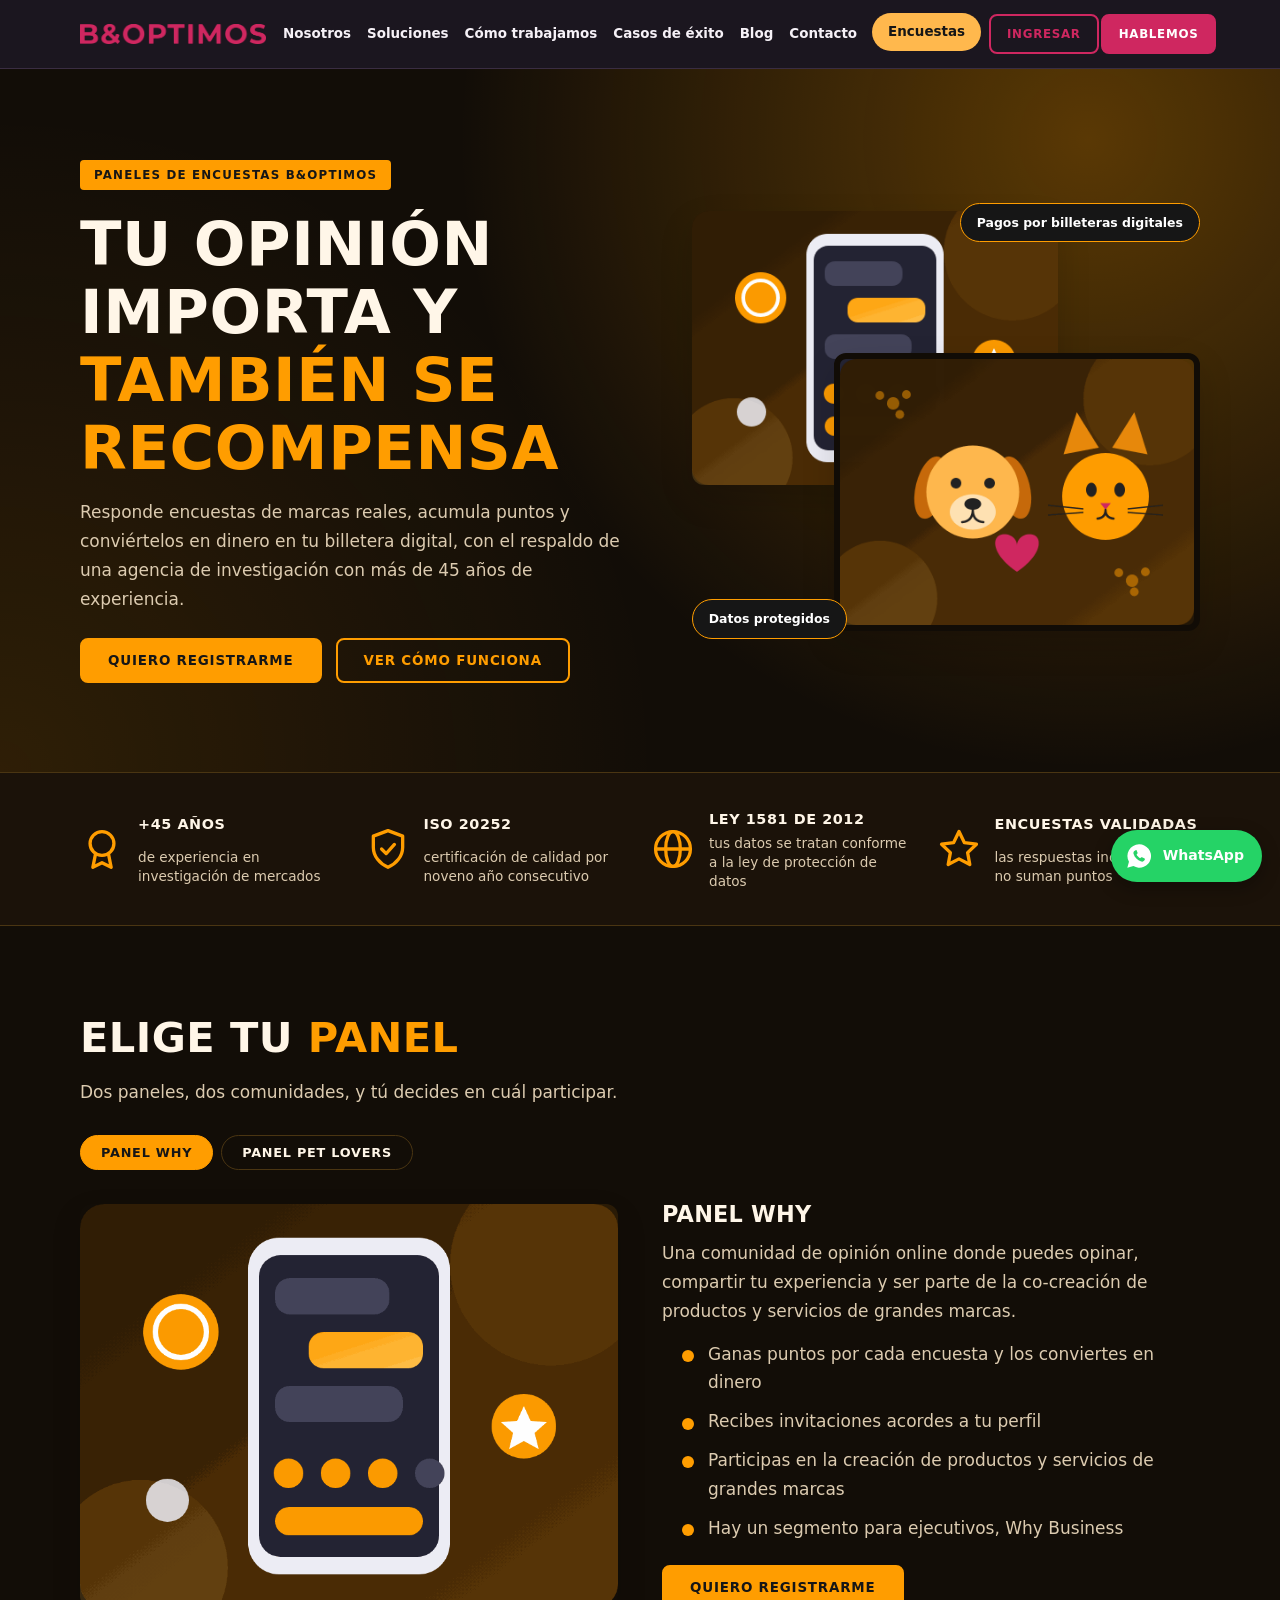
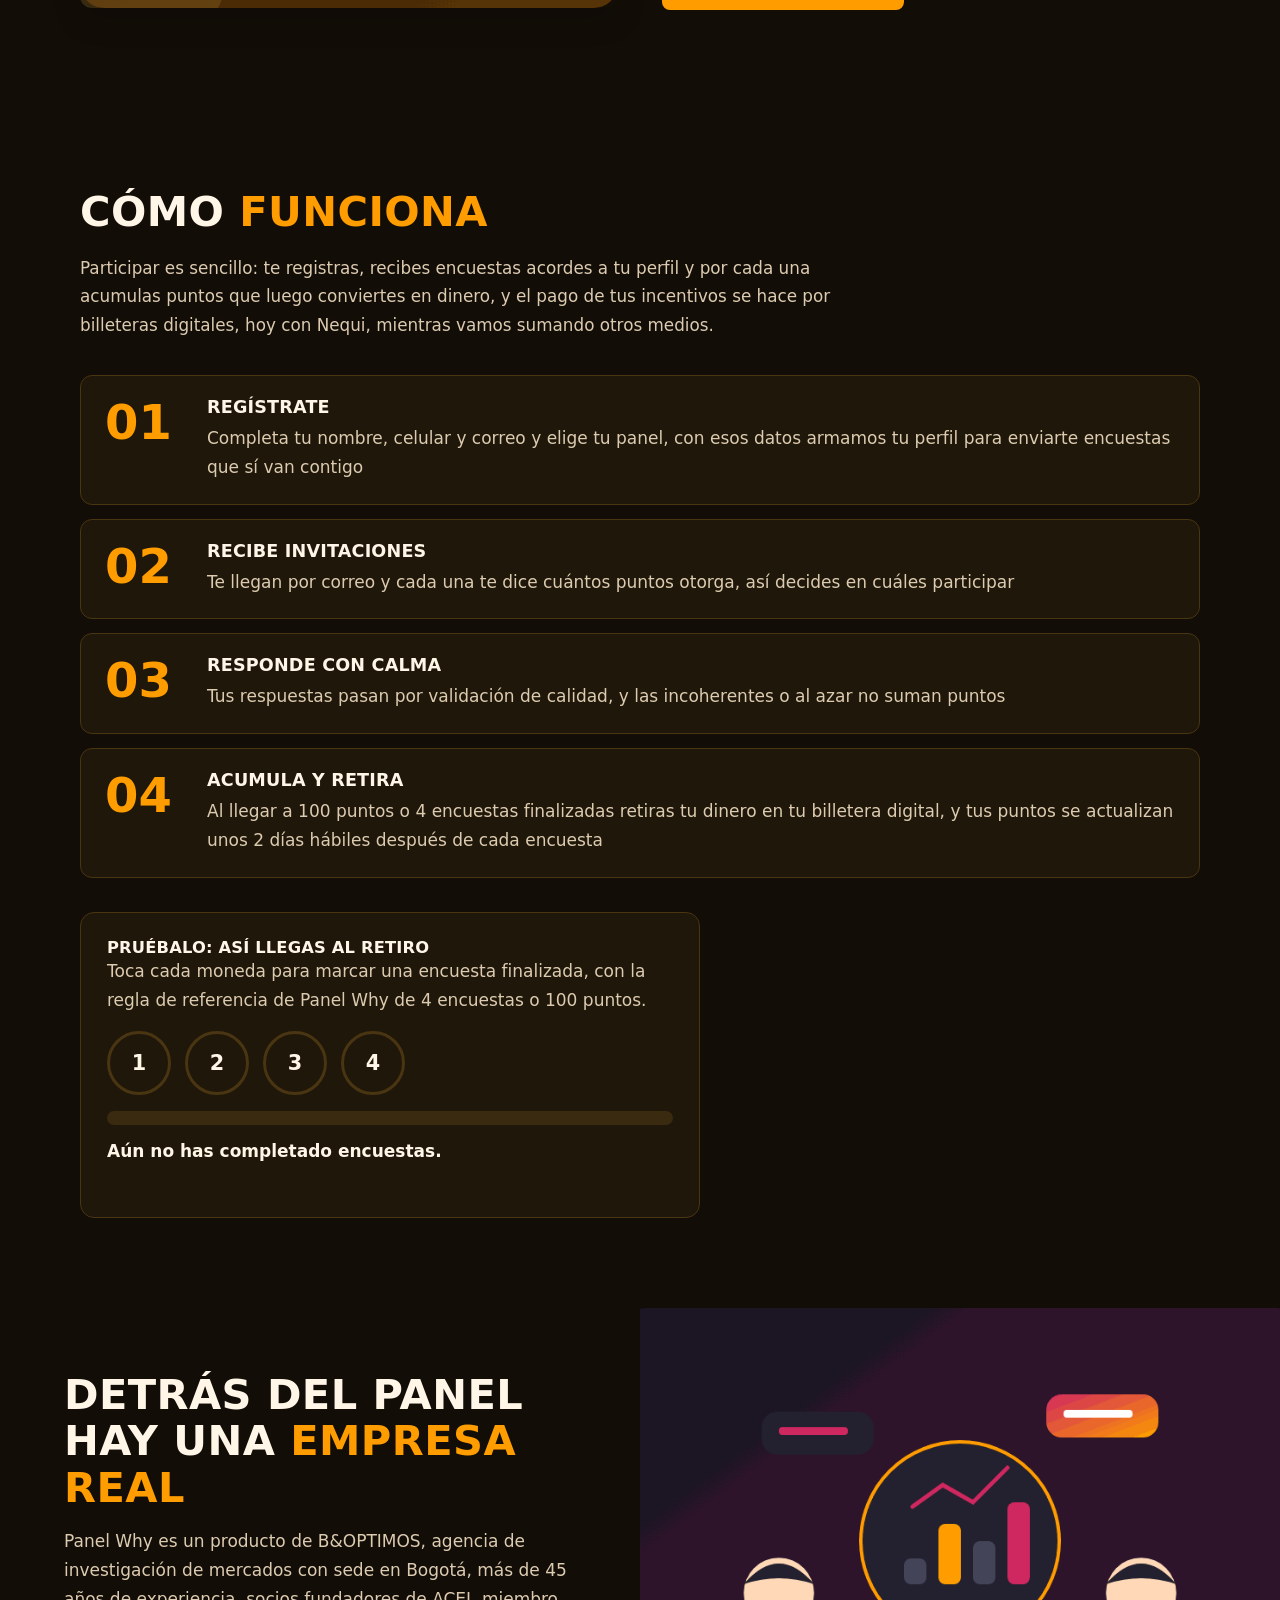
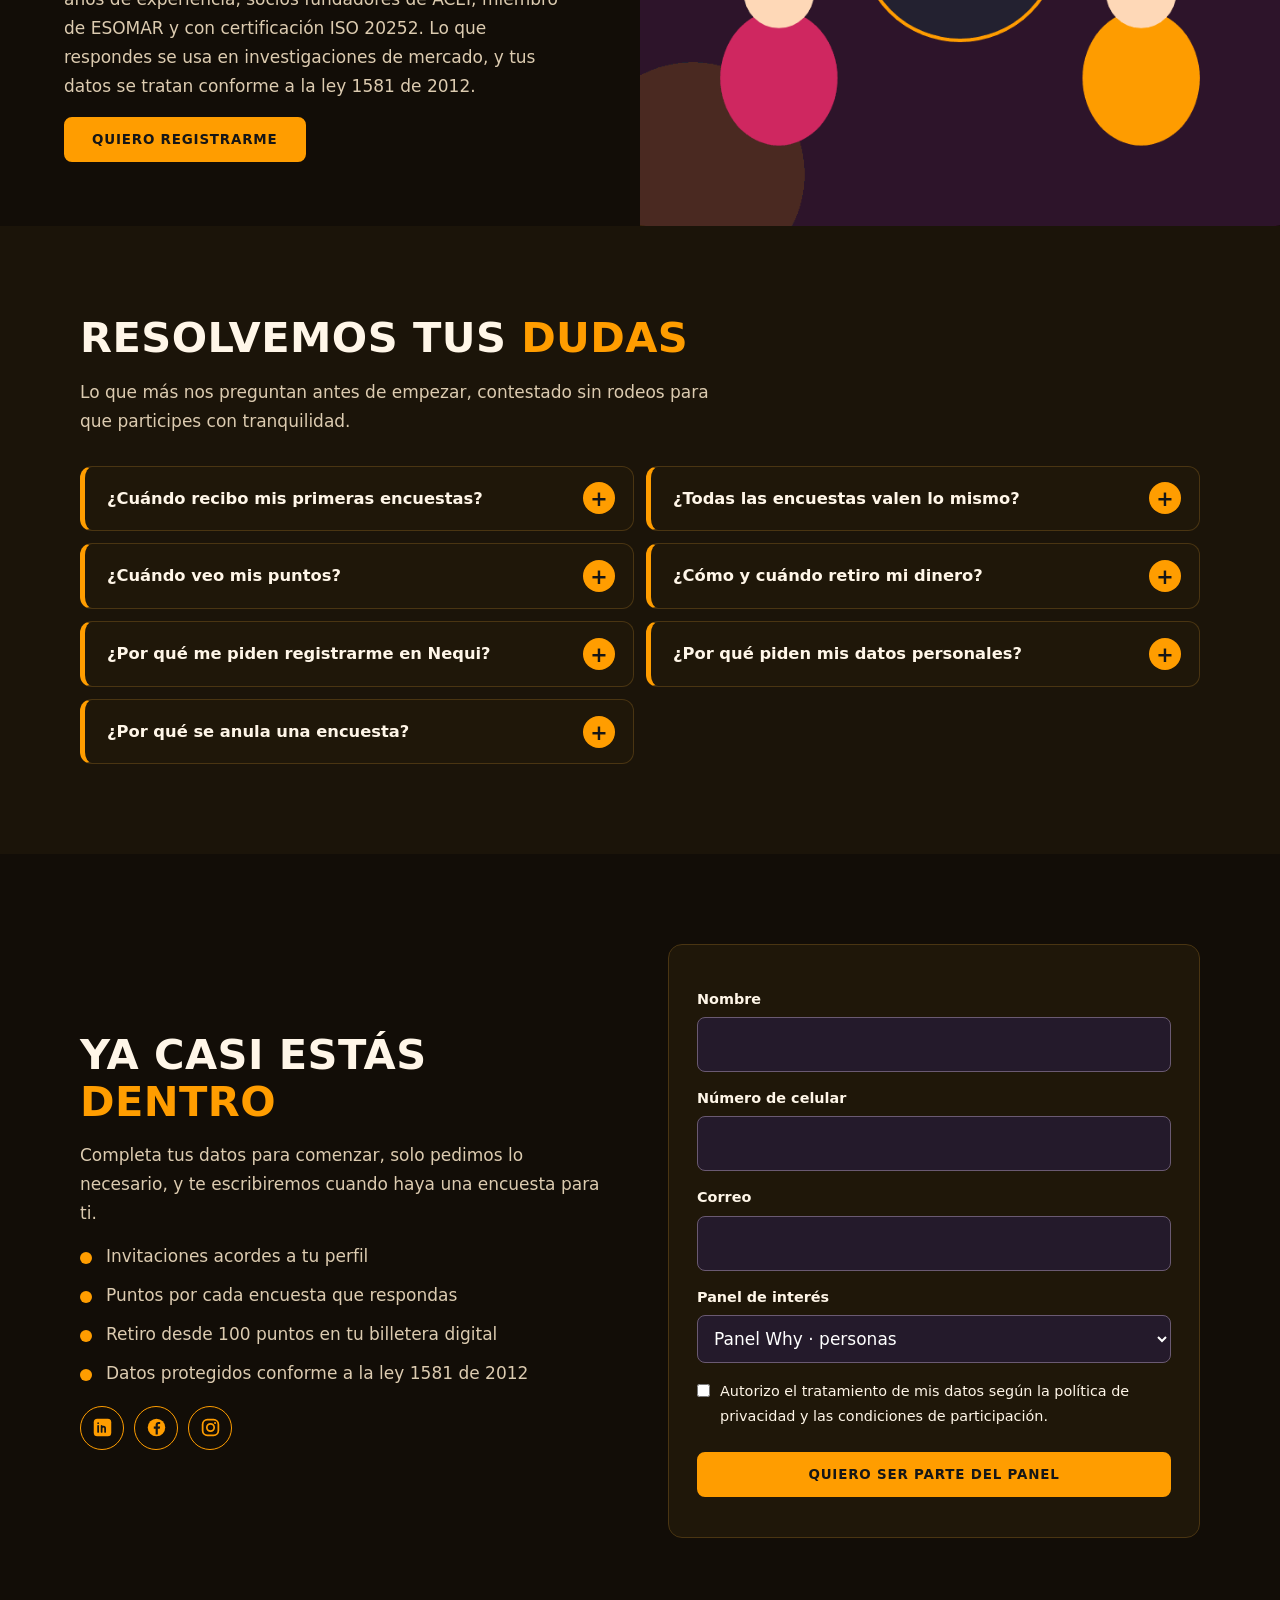
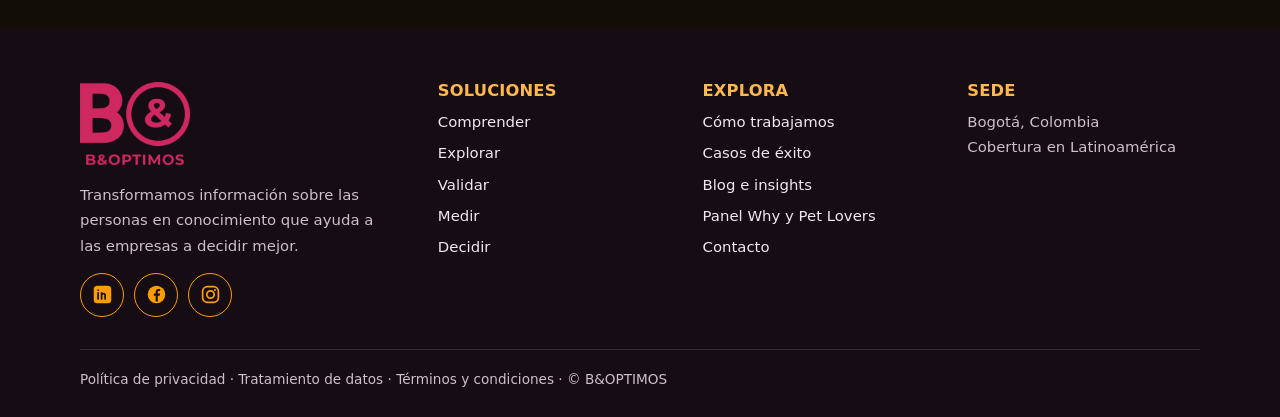
<file: panel.html>
<!doctype html><meta charset="utf-8"><title>Panel de encuestas | B&OPTIMOS</title><meta http-equiv="refresh" content="0;url=/#panel"><script>location.replace("/#panel")</script><a href="/#panel">Ir al panel de encuestas</a>
</file>
<file: assets/css/styles.css>
:root{--bg:#fff;--alt:#f8f4f6;--cd:#fff;--ln:#e6dce1;--tx:#231b21;--mu:#5b4e56;--f:#CF2760;--fd:#A81D4A;--o:#FF9D00;--on:#fff;--fn:Manrope,system-ui,-apple-system,"Segoe UI",Roboto,sans-serif}
.dk{--bg:#120d16;--alt:#1a141f;--cd:#1f1825;--ln:#3a2d42;--tx:#f6f1f7;--mu:#c9bdce;--fd:#F0508A}
.or{--bg:#120d07;--alt:#1b1409;--cd:#1f1709;--ln:#4a3512;--f:#FF9D00;--fd:#FFB84D;--o:#CF2760;--on:#161616;--tx:#fff6e8;--mu:#dccbb0}
*{box-sizing:border-box;margin:0;padding:0}
html{scroll-behavior:smooth;scroll-padding-top:76px}
body{font:17px/1.7 var(--fn);color:var(--tx);background:#fff;overflow-x:hidden}
h1,h2,h3,h4{font-weight:800;line-height:1.12;text-transform:uppercase;letter-spacing:.01em}
h1{font-size:clamp(2.3rem,6vw,4.7rem)}h2{font-size:clamp(1.65rem,3.4vw,2.6rem)}h3{font-size:1.02rem}
em{font-style:normal;color:var(--f)}
a{color:inherit}:focus-visible{outline:3px solid var(--o);outline-offset:3px}
.w{max-width:1160px;margin:auto;padding:0 20px}
section{padding:clamp(60px,8vw,104px) 0;position:relative;background:var(--bg);color:var(--tx)}
.alt{background:var(--alt)}p{color:var(--mu)}.lead{max-width:660px;margin-top:16px}.note{font-size:.84rem;opacity:.8;margin-top:14px}
.skip{position:absolute;left:-999px}.skip:focus{left:10px;top:10px;background:#fff;color:#000;padding:8px;z-index:60}
#prog{position:fixed;top:0;left:0;height:3px;width:0;background:linear-gradient(90deg,#CF2760,#FF9D00);z-index:50}
header{position:sticky;top:0;z-index:40;background:rgba(255,255,255,.96);border-bottom:1px solid #e6dce1;color:#231b21}
body.t-dk header,body.t-or header{background:rgba(18,13,22,.96);border-color:#3a2d42;color:#f6f1f7}
nav{display:flex;align-items:center;justify-content:space-between;height:68px;max-width:1260px;gap:10px}
.logo img{height:20px;width:auto;display:block}
nav ul{display:flex;list-style:none;align-items:center;gap:2px}
nav li a:not(.btn){position:relative;display:block;padding:8px 9px;font-size:.84rem;font-weight:600;text-decoration:none;white-space:nowrap;transition:color .25s}
nav li a:not(.btn)::after{content:"";position:absolute;left:9px;right:9px;bottom:2px;height:2px;background:#CF2760;transform:scaleX(0);transform-origin:left;transition:transform .3s}
nav li a:not(.btn):hover,nav li a.act{color:#CF2760}nav li:nth-child(even) a:hover,nav li:nth-child(even) a.act{color:#D27A00}nav li:nth-child(even) a::after{background:#FF9D00}
body.t-dk nav li a:hover,body.t-dk nav li a.act,body.t-or nav li a:hover,body.t-or nav li a.act{color:#FFB84D}
nav li a:hover::after,nav li a.act::after{transform:scaleX(1)}
.nr{display:flex;gap:8px;align-items:center}
#mb{display:none;background:none;color:inherit;border:1.5px solid #ccc;border-radius:8px;padding:8px 14px;font:inherit;cursor:pointer}
.btn{position:relative;overflow:hidden;display:inline-flex;align-items:center;justify-content:center;gap:8px;padding:13px 26px;border-radius:8px;font:700 .86rem var(--fn);letter-spacing:.05em;text-transform:uppercase;text-decoration:none;border:2px solid var(--f);cursor:pointer;transition:transform .2s,box-shadow .25s,background .25s,color .25s,border-color .25s}
.p{background:var(--f);color:var(--on)}.p:hover{background:var(--fd);border-color:var(--fd);transform:translateY(-3px);box-shadow:0 10px 24px rgba(0,0,0,.22)}
.or .p:hover{background:#FFB84D;border-color:#FFB84D}
.s{color:var(--f);background:transparent}.s:hover{background:var(--f);color:var(--on);transform:translateY(-3px);box-shadow:0 10px 24px rgba(0,0,0,.18)}
.btn:active{transform:scale(.96)}nav .btn{padding:9px 16px;font-size:.76rem}
.gh{border-color:currentColor;color:inherit;background:transparent}.gh:hover{background:#CF2760;border-color:#CF2760;color:#fff}
.wab{background:#25D366;border-color:#25D366;color:#073b1a}.wab:hover{background:#1ebe5b;border-color:#1ebe5b;transform:translateY(-3px)}.wab svg{width:20px;height:20px}
.rip{position:absolute;border-radius:50%;background:rgba(255,255,255,.5);transform:scale(0);animation:rp .6s linear;pointer-events:none}@keyframes rp{to{transform:scale(4);opacity:0}}
.view{display:none}.view.on{display:block;animation:vi .5s}@keyframes vi{from{opacity:0;transform:translateY(14px)}}
.js .rv,.js .rl,.js .rr,.js .rz{opacity:0;transition:opacity .8s,transform .8s}.js .rv{transform:translateY(24px)}.js .rl{transform:translateX(-44px)}.js .rr{transform:translateX(44px)}.js .rz{transform:scale(.92)}
.js .in.rv,.js .in.rl,.js .in.rr,.js .in.rz{opacity:1;transform:none}.stg>*{transition-delay:calc(var(--n,0)*.1s)}
.ttl{opacity:0;transform:translateY(18px);transition:opacity .8s,transform .8s}.ttl.in{opacity:1;transform:none}
svg.ic{width:30px;height:30px;color:var(--f);flex:none}
/* HERO (se conserva) */
.hs{--f:#FF9D00;--fd:#FFB84D;--on:#161616;--tx:#fff;--mu:#ffe6ee;background:radial-gradient(circle at 82% 18%,rgba(255,157,0,.5),transparent 42%),linear-gradient(135deg,#CF2760,#8a1342 62%,#52092a);min-height:calc(100vh - 68px);display:flex;align-items:center;overflow:hidden;padding:60px 0}
#hc{position:absolute;inset:0;width:100%;height:100%}
.hero{position:relative;z-index:2;display:grid;grid-template-columns:1.1fr .9fr;gap:30px;align-items:center;width:100%}.hero>div:last-child{min-height:380px}
.kick{display:inline-block;border:1px solid rgba(255,255,255,.7);color:#fff;border-radius:999px;padding:6px 16px;font-size:.74rem;font-weight:700;letter-spacing:.14em;text-transform:uppercase;margin-bottom:22px;background:rgba(255,255,255,.1)}
.wd{display:inline-block;animation:wr .9s cubic-bezier(.2,.8,.2,1) backwards;animation-delay:calc(var(--i)*.14s)}@keyframes wr{from{opacity:0;transform:translateY(46px) rotateX(70deg)}}
.wd.g{color:#FFB84D}.hs p{margin:22px 0 28px;max-width:540px;font-size:1.08rem}
.hs .s{color:#fff;border-color:#fff}.hs .s:hover{background:#fff;color:#8a1342}.acts{display:flex;gap:14px;flex-wrap:wrap}.mini{display:inline-block;margin-top:22px;color:#fff;font-weight:700}
.mq{background:#161616;color:#fff;overflow:hidden;white-space:nowrap;padding:13px 0;font-weight:700;letter-spacing:.12em;text-transform:uppercase;font-size:.85rem}
.mq div{display:inline-block;animation:mq 34s linear infinite}@keyframes mq{to{transform:translateX(-50%)}}.mq span{margin:0 22px}.mq span:nth-child(3n+1){color:#FF9D00}.mq span:nth-child(3n+2){color:#F0508A}
/* bandas de color de lado a lado con imagen */
.band{overflow:hidden;color:#fff;--tx:#fff;--mu:#ffe9ef}
.band>.bi{position:absolute;right:0;top:0;bottom:0;width:46%;height:100%;object-fit:cover;-webkit-mask-image:linear-gradient(90deg,transparent,#000 40%);mask-image:linear-gradient(90deg,transparent,#000 40%);opacity:.95}
.band>.w{position:relative}.band .tx{max-width:54%}.band .btn{--f:#FF9D00;--fd:#FFB84D;--on:#161616}.band .s{color:#fff;border-color:#fff}.band .s:hover{background:#fff;color:#161616}
.b-f{background:#CF2760}.b-d{background:#1a1220}.b-o{background:#FF9D00;--tx:#161616;--mu:#3a2a00;color:#161616}.b-o .btn{--f:#161616;--fd:#000;--on:#fff}.b-o em{color:#fff}
.st{background:#CF2760;color:#fff;padding:clamp(48px,6vw,76px) 0;position:relative;overflow:hidden}
.st::before{content:"";position:absolute;inset:0;background:url(/assets/img/banner.png) center/cover;opacity:.22;mix-blend-mode:soft-light}
.kp{display:grid;grid-template-columns:1.3fr 1fr 1fr 1fr;gap:0;position:relative}
.kp>div{padding:6px 28px;border-left:1px solid rgba(255,255,255,.35)}.kp>div:first-child{border:0;padding-left:0}
.kp b{display:block;font-size:clamp(2.8rem,5.4vw,4.4rem);line-height:1;font-weight:800;color:#fff}.kp>div:first-child b{font-size:clamp(3.4rem,7vw,5.8rem)}
.kp b.pl::before{content:"+"}.kp h3{margin:10px 0 4px;color:#FFD08A}.kp p{color:#ffe9ee;font-size:.9rem}
.two{display:grid;grid-template-columns:1fr 1fr;gap:56px;align-items:center}.two p+p{margin-top:14px}
.pic img,.tp img,.feat img,.arts img,.pcd img{width:100%;height:auto;display:block;border-radius:14px}
.pic img{box-shadow:0 18px 40px rgba(35,27,33,.14)}.fx3{animation:fl 7s ease-in-out infinite alternate}@keyframes fl{to{transform:translate(4px,-10px)}}
.col{position:relative;min-height:380px}.col img{position:absolute;border-radius:14px;box-shadow:0 18px 40px rgba(35,27,33,.16);transition:transform .4s}
.col img:nth-child(1){width:68%;left:0;top:0}.col img:nth-child(2){width:58%;right:0;bottom:0;border:6px solid #fff}.col:hover img:nth-child(1){transform:translate(-6px,-6px)}.col:hover img:nth-child(2){transform:translate(6px,6px)}
.cbs{display:grid;grid-template-columns:repeat(auto-fit,minmax(220px,1fr));gap:16px;margin-top:36px}
.cb{background:#1a1220;color:#f6f1f7;border-radius:12px;padding:26px;transition:transform .3s,box-shadow .3s}.cb:hover{transform:translateY(-6px);box-shadow:0 16px 36px rgba(207,39,96,.3)}
.cb svg{width:42px;height:42px;color:#FF9D00;margin-bottom:12px;transition:transform .5s}.cb:hover svg{transform:rotateY(360deg)}.cb h3{margin-bottom:6px}.cb p{font-size:.9rem;color:#d4c6d8}
.tabs{display:flex;gap:8px;flex-wrap:wrap;margin-top:28px}
.tab{border:1.5px solid var(--ln);background:transparent;color:var(--tx);border-radius:999px;padding:9px 20px;font:700 .8rem var(--fn);letter-spacing:.06em;text-transform:uppercase;cursor:pointer;transition:all .25s}
.tab:hover{border-color:var(--f);color:var(--f);transform:translateY(-2px)}.tab[aria-selected=true]{background:var(--f);border-color:var(--f);color:var(--on)}
.tp{display:none;grid-template-columns:1fr 1fr;gap:44px;align-items:center;margin-top:32px}.tp.on{display:grid;animation:vi .5s}
.tp h3{font-size:1.4rem;margin-bottom:12px}.tp ul{margin:14px 0 22px 20px;color:var(--mu)}.tp li::marker{color:var(--f)}
.rac{display:grid;grid-template-columns:repeat(3,1fr);gap:16px;margin-top:30px}
.rac>div{background:#fff;border:1px solid var(--ln);border-top:4px solid var(--f);border-radius:10px;padding:22px;transition:transform .3s,box-shadow .3s}.rac>div:nth-child(2){border-top-color:var(--o)}.rac>div:nth-child(3){border-top-color:#8a1342}
.rac>div:hover{transform:translateY(-6px);box-shadow:0 14px 30px rgba(35,27,33,.12)}.rac h3{margin:8px 0 6px}.rac p{font-size:.92rem}.rac small{font-weight:800;color:var(--f);letter-spacing:.1em;text-transform:uppercase;font-size:.72rem}
.gls{display:flex;flex-wrap:wrap;gap:8px;margin:12px 0}.gls button{border:1px solid var(--ln);background:#fff;color:var(--tx);border-radius:999px;padding:6px 14px;font:600 .8rem var(--fn);cursor:pointer;transition:all .25s}.gls button:hover,.gls button.on{background:var(--f);border-color:var(--f);color:#fff;transform:translateY(-2px)}
.ins{font-weight:600;min-height:3.2em;color:var(--tx)}
.star{display:inline-block;background:var(--f);color:var(--on);border-radius:6px;padding:5px 12px;font-size:.72rem;font-weight:800;letter-spacing:.1em;text-transform:uppercase;margin-bottom:14px}
/* vistazo casos + blog */
.qv{display:grid;grid-template-columns:1fr 1fr;gap:28px;margin-top:34px}
.qc{background:var(--cd);border:1px solid var(--ln);border-radius:14px;padding:28px;transition:transform .3s,border-color .3s}.qc:hover{transform:translateY(-6px);border-color:var(--f)}
.qc h3{font-size:1.2rem;margin-bottom:8px}.mb{display:flex;gap:8px;flex-wrap:wrap;margin:18px 0}.mb span{display:grid;place-items:center;width:52px;height:52px;border-radius:50%;background:var(--c);color:#fff}.mb svg{width:26px;height:26px;stroke:#fff}
.bl3{list-style:none;margin:12px 0 18px}.bl3 li{display:grid;grid-template-columns:70px 1fr;gap:14px;align-items:center;padding:10px 0;border-bottom:1px solid var(--ln);transition:transform .25s}.bl3 li:hover{transform:translateX(6px)}.bl3 img{width:70px;height:52px;object-fit:cover;border-radius:8px}.bl3 b{font-size:.94rem;line-height:1.3}
/* área exclusiva */
.ex{display:grid;grid-template-columns:repeat(auto-fit,minmax(190px,1fr));gap:20px;margin:26px 0 28px;max-width:60%}.ex div{display:flex;gap:10px;align-items:flex-start}.ex svg{width:24px;height:24px;color:#fff;flex:none;margin-top:3px}.ex span{font-weight:600}
.lock{position:relative;border-radius:14px;padding:30px;background:var(--cd);border:1px dashed var(--ln);text-align:center}.lock svg.ic{width:38px;height:38px;margin:0 auto 8px;display:block}.lock .inf{filter:blur(3px);opacity:.55;pointer-events:none;display:grid;grid-template-columns:repeat(auto-fit,minmax(150px,1fr));gap:10px;margin-bottom:18px}.lock .inf div{background:var(--alt);border-radius:8px;padding:16px;font-weight:700}
/* globo */
.gm{background:#fff}.gc{background:radial-gradient(circle at 50% 40%,#3a1230,#120d16 75%);border-radius:16px;padding:22px}
.cg{width:100%;max-width:500px;aspect-ratio:1;display:block;margin:auto}
.chips{display:flex;flex-wrap:wrap;gap:8px;justify-content:center;margin-top:8px}
.cc{border:1px solid #5a3a4c;background:rgba(255,255,255,.07);color:#fff;border-radius:999px;padding:6px 14px;font:600 .8rem var(--fn);cursor:pointer;transition:all .25s}.cc:hover,.cc.on{border-color:#FF9D00;background:#FF9D00;color:#161616;transform:translateY(-2px)}
.badge{display:inline-block;margin:18px 0 6px;background:#CF2760;color:#fff;border-radius:6px;padding:9px 16px;font-weight:800;text-transform:uppercase;letter-spacing:.06em;font-size:.8rem}
.cd{margin-top:20px;border-left:4px solid var(--f);background:var(--alt);border-radius:0 10px 10px 0;padding:18px 22px;animation:vi .45s}.cd h3{color:var(--f);margin-bottom:8px}.cd h4{font-size:.74rem;letter-spacing:.1em;color:var(--fd);margin:10px 0 2px}.cd p{font-size:.94rem}
/* dashboard */
.kg{display:grid;grid-template-columns:repeat(auto-fit,minmax(180px,1fr));gap:0;margin:30px 0}.kg>div{padding:4px 24px;border-left:1px solid var(--ln)}.kg>div:first-child{border:0;padding-left:0}.kg b{display:block;font-size:2.4rem;font-weight:800;color:var(--o);line-height:1.1}.kg span{font-size:.88rem;color:var(--mu)}
.exp{display:grid;grid-template-columns:repeat(auto-fit,minmax(250px,1fr));gap:26px;margin:26px 0 8px}.exp h3{color:var(--fd);margin-bottom:6px}.exp p{font-size:.93rem}
.dash{display:grid;grid-template-columns:1.1fr .9fr;gap:24px;margin-top:20px}
.gl{background:var(--cd);border:1px solid var(--ln);border-radius:14px;padding:26px}
.bub{display:flex;flex-wrap:wrap;justify-content:center;align-items:center;gap:10px;min-height:340px}
.bb{width:var(--s);height:var(--s);border-radius:50%;background:var(--c);color:#fff;border:0;cursor:pointer;display:flex;flex-direction:column;align-items:center;justify-content:center;font:700 .8rem var(--fn);transition:transform .35s,opacity .3s,box-shadow .3s;animation:fl 5s ease-in-out infinite alternate;animation-delay:var(--d)}
.bb svg{width:34px;height:34px;stroke:#fff}.bb b{font-size:1.15rem}.bb:hover,.bb.on{transform:scale(1.12);box-shadow:0 14px 34px rgba(0,0,0,.45)}.bub.sel .bb:not(.on){opacity:.45}
.bh{display:grid;grid-template-columns:30px 100px 1fr 60px;gap:10px;align-items:center;padding:7px 8px;border-radius:8px;transition:background .2s}.bh:hover{background:rgba(255,255,255,.06)}.bh b{text-align:right}.bh svg.ic{width:22px;height:22px}
.bar{height:10px;background:#3a2d42;border-radius:6px;overflow:hidden}.bar i{display:block;height:100%;width:0;border-radius:6px;transition:width 1.2s cubic-bezier(.2,.8,.2,1)}.in .bar i,.on .bar i{width:var(--w)}
.ic2{animation:vi .4s}.ic2 h3{font-size:1.5rem;display:flex;align-items:center;gap:12px;margin-bottom:6px}.ic2 h4{color:var(--fd);font-size:.74rem;letter-spacing:.1em;margin:14px 0 2px}.ic2 p{color:var(--tx);font-size:.95rem}
/* pasos, productos */
.stp{list-style:none;display:grid;gap:14px;margin-top:36px;counter-reset:s}
.stp li{counter-increment:s;display:grid;grid-template-columns:84px 1fr;gap:18px;padding:22px 24px;border-radius:12px;background:var(--cd);border:1px solid var(--ln);transition:transform .3s,border-color .3s}
.stp li:hover{transform:translateX(8px);border-color:var(--f)}.stp li::before{content:counter(s,decimal-leading-zero);font-size:3rem;font-weight:800;line-height:1;color:var(--f)}.stp h3{margin-bottom:6px;font-size:1.1rem}
.chain{list-style:none;display:grid;gap:10px;margin-top:32px}.chain li{display:grid;grid-template-columns:180px 1fr;gap:20px;align-items:center;background:var(--cd);border:1px solid var(--ln);border-left:5px solid var(--f);border-radius:10px;padding:16px 22px;transition:transform .3s}
.chain li:hover{transform:translateX(8px)}.chain li:last-child{background:var(--f);color:#fff;border-color:var(--f)}.chain li:last-child p{color:#fff}.chain b{font-size:1.1rem;text-transform:uppercase}
.ph{padding:0;background:#1a1220;overflow:hidden;color:#fff;--tx:#fff;--mu:#e9dcee}.ph .w{display:grid;grid-template-columns:1fr 1fr;gap:30px;align-items:center;padding-top:60px;padding-bottom:60px}.ph img{width:100%;border-radius:14px}
.pds{display:grid;grid-template-columns:repeat(auto-fit,minmax(260px,1fr));gap:18px;margin-top:34px}
.pd{border:1px solid var(--ln);border-radius:12px;padding:26px;background:#fff;transition:transform .3s,box-shadow .3s,border-color .3s}.pd:hover{transform:translateY(-6px);border-color:var(--f);box-shadow:0 16px 36px rgba(207,39,96,.16)}
.pd svg.ic{width:38px;height:38px;margin-bottom:12px}.pd h3{font-size:1.02rem;margin-bottom:6px}.pd p{font-size:.92rem}.pd b{display:block;margin-top:10px;font-size:.72rem;letter-spacing:.08em;text-transform:uppercase;color:var(--fd)}
.flag{display:grid;grid-template-columns:1fr 1fr;gap:40px;align-items:center;background:#fff;border:1px solid var(--ln);border-radius:14px;overflow:hidden;margin-top:34px}.flag>div{padding:34px}.flag img{width:100%;height:100%;object-fit:cover;display:block}
/* blog */
.feat{display:grid;grid-template-columns:1.1fr 1fr;gap:30px;align-items:center;margin-top:32px;padding:22px}
.arts{display:grid;grid-template-columns:repeat(auto-fit,minmax(240px,1fr));gap:18px;margin-top:24px}
.arts article{padding:16px;border-radius:12px;background:var(--cd);border:1px solid var(--ln);transition:transform .3s,border-color .3s}.arts article:hover{transform:translateY(-6px);border-color:#CF2760}
.arts small{color:var(--fd);font-weight:800;text-transform:uppercase;letter-spacing:.08em}.arts h3{margin:6px 0;font-size:.98rem}.arts p{font-size:.9rem}.arts img{margin-bottom:10px}
.side{display:grid;grid-template-columns:1fr 1fr;gap:18px;margin-top:26px}.news{list-style:none}.news li{padding:12px 0;border-bottom:1px solid var(--ln)}.news small{color:var(--fd);font-weight:800}
.soc{display:flex;gap:10px;margin-top:14px}.soc a{display:grid;place-items:center;width:44px;height:44px;border-radius:50%;border:1.5px solid var(--f);color:var(--f);transition:all .25s}.soc a:hover{background:var(--f);color:var(--on);transform:translateY(-4px)}.soc svg{width:21px;height:21px}
/* panel */
.pw{background:#120d07}.pnx{display:grid;grid-template-columns:1fr 1fr;gap:22px;margin-top:32px}
.pcd{border:1px solid var(--ln);border-radius:14px;padding:22px;background:var(--cd);transition:transform .3s,border-color .3s,box-shadow .3s}.pcd:hover{transform:translateY(-6px);border-color:var(--f);box-shadow:0 18px 40px rgba(255,157,0,.2)}
.pcd img{margin-bottom:14px}.pcd h3{font-size:1.4rem;color:var(--f);margin-bottom:6px}.pcd p{margin-bottom:16px}
.ben{display:grid;grid-template-columns:repeat(auto-fit,minmax(250px,1fr));gap:18px;margin-top:8px}.ben>div{display:flex;gap:14px;align-items:flex-start;padding:18px;border:1px solid var(--ln);border-radius:12px;background:var(--cd)}.ben b{display:block;color:var(--tx);margin-bottom:2px}.ben p{font-size:.92rem}
.steps{list-style:none;display:grid;grid-template-columns:repeat(auto-fit,minmax(210px,1fr));gap:20px;margin-top:34px;counter-reset:q}
.steps li{counter-increment:q;border-top:3px solid var(--ln);padding-top:14px;transition:border-color .3s,transform .3s}.steps li:hover{border-color:var(--f);transform:translateY(-5px)}
.steps li::before{content:counter(q,decimal-leading-zero);font-size:1.9rem;font-weight:800;color:var(--f)}.steps h3{margin:6px 0}
.faq{display:grid;grid-template-columns:1fr 1fr;gap:14px;margin-top:26px}
details{border:1px solid var(--ln);border-radius:12px;background:var(--cd);padding:0;transition:border-color .25s,transform .25s}details:hover{border-color:var(--f);transform:translateY(-3px)}details[open]{border-color:var(--f)}
summary{cursor:pointer;font-weight:700;list-style:none;padding:18px 54px 18px 20px;position:relative}summary::-webkit-details-marker{display:none}
summary::after{content:"+";position:absolute;right:18px;top:50%;transform:translateY(-50%);width:28px;height:28px;border-radius:50%;background:var(--f);color:var(--on);display:grid;place-items:center;font-size:1.2rem;transition:transform .3s}details[open] summary::after{transform:translateY(-50%) rotate(45deg)}details p{padding:0 20px 18px}
/* contacto / formularios */
.ct{background:#fff}.cta2{display:grid;grid-template-columns:1fr 1fr;gap:48px;align-items:start}
.nx{list-style:none;margin-top:20px;display:grid;gap:12px}.nx li{display:grid;grid-template-columns:42px 1fr;gap:14px;align-items:center}.nx b{display:grid;place-items:center;width:42px;height:42px;border-radius:50%;background:var(--f);color:#fff}
.fx{background:#1a1220;border-radius:14px;padding:clamp(24px,4vw,40px);color:#fff;--tx:#fff;--mu:#ddd;box-shadow:0 24px 60px rgba(26,18,32,.3)}
.fl{position:relative;margin-top:16px}
label{display:block;font-weight:600;margin:14px 0 6px;font-size:.9rem}
input,textarea,select{width:100%;padding:12px;border:1.5px solid #6a5a72;border-radius:8px;font:inherit;background:#241a2b;color:#fff}
.fl input{padding:22px 14px 8px}input:focus,textarea:focus,select:focus{border-color:#FF9D00;outline:none}
.fl span{position:absolute;left:15px;top:14px;pointer-events:none;transition:all .2s;color:#cfc2d4}.fl input:focus+span,.fl input:not(:placeholder-shown)+span{top:5px;font-size:.72rem;color:#FFC24D}
.dz{display:block;margin-top:16px;border:2px dashed rgba(255,255,255,.4);border-radius:10px;padding:18px;text-align:center;cursor:pointer;transition:all .25s;font-weight:400;font-size:.94rem}
.dz:hover,.dz.over,.dz:focus-within{border-color:#FF9D00;background:rgba(255,157,0,.12)}.dz input{position:absolute;opacity:0;width:1px;height:1px}#fls{list-style:none;margin-top:8px;font-size:.85rem;color:#FFC24D}
.chk{display:flex;gap:10px;align-items:flex-start;font-weight:400;margin-top:16px}.chk input{width:auto;margin-top:5px}
.fx .btn,.frm .btn{margin-top:18px;width:100%;--f:#FF9D00;--fd:#FFB84D;--on:#161616}.ok{margin-top:12px;font-weight:600;color:#8FE3A8}
.frm{background:var(--cd);padding:28px;border-radius:14px;border:1px solid var(--ln)}
body.t-or #contacto{display:none}
dialog{border:0;border-radius:14px;padding:30px;max-width:420px;width:92%;margin:auto;color:#231b21}dialog::backdrop{background:rgba(18,13,22,.7)}dialog h3{font-size:1.3rem;margin-bottom:6px}dialog p{color:#5b4e56}dialog input{background:#fff;color:#231b21;border-color:#cdbfc6}dialog .btn{width:100%;margin-top:16px}dialog .x{float:right;background:none;border:0;font-size:1.6rem;cursor:pointer}
footer{background:#160c14;color:#f1e7f0;padding:54px 0 26px;font-size:.93rem}footer p{color:#cdbfcb}
.fg{display:grid;grid-template-columns:1.4fr 1fr 1fr 1fr;gap:32px}footer h3{margin-bottom:10px;color:#FFB84D}footer ul{list-style:none;display:grid;gap:6px}footer a{text-decoration:none}footer a:hover{color:#FF9D00}
.copy{margin-top:32px;padding-top:18px;border-top:1px solid #3a2a37;font-size:.85rem}footer .soc a{--f:#FF9D00;--on:#161616}
.wa{position:fixed;right:18px;bottom:18px;z-index:45;display:flex;align-items:center;gap:10px;background:#25D366;color:#073b1a;border-radius:999px;padding:13px 18px;font-weight:800;text-decoration:none;box-shadow:0 10px 26px rgba(0,0,0,.28);transition:transform .25s}.wa:hover{transform:translateY(-4px) scale(1.04)}.wa svg{width:26px;height:26px}
@media(max-width:900px){.hero,.two,.tp,.dash,.cta2,.fg,.feat,.side,.pnx,.qv,.faq,.flag,.ph .w{grid-template-columns:1fr}.kp{grid-template-columns:1fr 1fr;row-gap:24px}.kp>div:nth-child(3){border-left:0;padding-left:0}.rac{grid-template-columns:1fr}
.chain li,.stp li{grid-template-columns:1fr}.hero>div:last-child{min-height:240px}.band .tx,.ex{max-width:100%}.band>.bi{opacity:.18;width:100%}.col{min-height:300px}.wa span{display:none}
#mb{display:block}nav ul{display:none;position:absolute;top:68px;left:0;right:0;flex-direction:column;align-items:stretch;padding:12px 20px 20px;border-bottom:1px solid #e6dce1;background:#fff;color:#231b21}body.t-dk nav ul,body.t-or nav ul{background:#120d16;color:#f6f1f7}nav ul.o{display:flex}nav li a:not(.btn){white-space:normal;padding:12px 8px}}
@media(prefers-reduced-motion:reduce){*,*::before{animation:none!important;transition:none!important;scroll-behavior:auto!important}.js .rv,.js .rl,.js .rr,.js .rz,.ttl{opacity:1;transform:none}.bar i{width:var(--w)}}
/* ===== v4: sobrio, bloques completos, sin flechas ===== */
.btn::after,.btn::before{content:none;display:none}
.btn{padding:13px 26px;font-size:.84rem;letter-spacing:.06em}
.p{background:var(--f);animation:none}.p:hover{background:var(--fd);box-shadow:0 8px 20px rgba(0,0,0,.22);transform:translateY(-2px);animation:none}
.s:hover{box-shadow:none;transform:translateY(-2px)}
em,.rot{background:none;-webkit-text-fill-color:currentColor;color:var(--f);animation:none}
.hs em,.prb em{color:#FFD08A}
.gl{backdrop-filter:none;border-radius:14px;box-shadow:none}.gl:hover{box-shadow:0 10px 26px rgba(0,0,0,.18)}
.cb,.pcd,.pd,.arts article{border-radius:14px}
.pic img,.tp img,.feat img,.arts img,.pcd img,.fb img{border-radius:12px;box-shadow:none}.fx3{animation:none}
.pic img,.tp img{box-shadow:0 12px 30px rgba(0,0,0,.14)}
.mq{font-size:.82rem}
nav li a:not(.btn){font-size:.84rem;padding:8px 7px}nav .btn{padding:8px 16px;font-size:.74rem}
.hs .p{--f:#FF9D00}
/* bloques completos de lado a lado */
.fb{display:grid;grid-template-columns:1fr 1fr;padding:0;min-height:440px;align-items:stretch;overflow:hidden}
.fb>img{width:100%;height:100%;object-fit:cover;display:block;border-radius:0!important;min-height:300px}
.fbt{padding:clamp(40px,6vw,84px);display:flex;flex-direction:column;justify-content:center;gap:16px;max-width:640px;margin:0 auto}
.fbf{background:#CF2760;color:#fff;--tx:#fff;--mu:#ffe6ee}.fbd{background:#1b121a;color:#fff;--tx:#fff;--mu:#d8cadb;--f:#FF9D00;--on:#161616}.fbo{background:#FF9D00;color:#161616;--tx:#161616;--mu:#3a2a00;--f:#161616;--on:#fff}
.fbf em{color:#FFD08A}.fbd em{color:#FF9D00}.fbf .btn.p,.fbf .btn.p:hover{background:#fff;color:#CF2760}.fbf .s{color:#fff;border-color:#fff}.fbf .s:hover{background:#fff;color:#CF2760}
.fb.rev>img{order:2}.k4{display:grid;grid-template-columns:1fr 1fr;gap:26px 30px;margin-top:6px}
.k4 b{display:block;font-size:clamp(2.6rem,5vw,3.8rem);line-height:1;font-weight:900}.k4 b.pl::before{content:"+"}.k4 span{display:block;margin-top:6px;font-size:.92rem;color:#ffe6ee;border-top:1px solid rgba(255,255,255,.4);padding-top:6px}
.lista{list-style:none;display:grid;gap:12px}.lista li{padding-left:18px;border-left:3px solid var(--f)}.lista b{display:block;text-transform:uppercase;letter-spacing:.05em;font-size:.88rem}
.wide-sec{padding:clamp(56px,7vw,96px) 0}
/* problema: fondo blanco */
.prob{background:#fff}.prob .two{align-items:start}.prob p{font-size:1.04rem}.pimgs{position:relative;min-height:380px}.pimgs img{position:absolute;width:72%;height:auto;border-radius:12px;box-shadow:0 14px 34px rgba(0,0,0,.14)}.pimgs img:first-child{left:0;top:0}.pimgs img:last-child{right:0;bottom:0;border:6px solid #fff}
/* RAC en home */
.racs{background:var(--alt)}.r3{display:grid;grid-template-columns:repeat(3,1fr);gap:0;margin:30px 0 26px;border-top:2px solid var(--f)}.r3>div{padding:16px 18px 0 0}.r3 h3{color:var(--f);margin-bottom:4px}.r3 p{font-size:.92rem}
.star2{display:inline-block;background:#CF2760;color:#fff;font-size:.74rem;font-weight:800;letter-spacing:.1em;text-transform:uppercase;padding:5px 14px;border-radius:4px;margin-bottom:14px}
/* accesos rápidos casos y blog */
.qp{display:grid;grid-template-columns:1fr 1fr;padding:0}.qt{position:relative;min-height:380px;display:flex;flex-direction:column;justify-content:flex-end;padding:clamp(28px,4vw,52px);color:#fff;overflow:hidden;--f:#CF2760;--on:#fff}
.qt img{position:absolute;inset:0;width:100%;height:100%;object-fit:cover;transition:transform .8s}.qt:hover img{transform:scale(1.06)}
.qt::before{content:"";position:absolute;inset:0;z-index:1;background:linear-gradient(0deg,rgba(14,10,18,.92),rgba(14,10,18,.35))}.qt>*:not(img){position:relative;z-index:2}
.qt p{color:#eadff0;max-width:460px;margin:8px 0 18px}.qt.b1{--f:#FF9D00;--on:#161616}
/* acceso */
.acc{background:#fff}.acc .lista{margin-top:22px}
/* globo y país */
.cd{border-left:0;background:transparent;padding:0;margin-top:20px;border-top:2px solid var(--f);padding-top:14px}.cd .c2{display:grid;grid-template-columns:1fr 1fr;gap:20px}.cd h4{color:var(--f);text-transform:uppercase;font-size:.78rem;letter-spacing:.1em;margin-bottom:4px}.cd p{font-size:.92rem;margin-bottom:8px}.cd .mut{font-style:italic;opacity:.75}
/* iconos y gráfica */
.ico{width:22px;height:22px;flex:none;color:currentColor}.bh{grid-template-columns:130px 1fr 60px}.bh span{display:flex;align-items:center;gap:8px}
.bub{display:flex;flex-wrap:wrap;gap:10px;justify-content:center;align-items:center;margin:6px 0 14px}
.bb{width:var(--d);height:var(--d);border-radius:50%;border:3px solid transparent;background:var(--c);color:#fff;display:flex;flex-direction:column;align-items:center;justify-content:center;gap:2px;cursor:pointer;font:inherit;transition:transform .3s,border-color .3s}
.bb .ico{width:34%;height:34%}.bb b{font-size:.95rem}.bb:hover,.bb.on{transform:scale(1.08);border-color:#fff}
.lk{position:relative}.lk .inf{filter:blur(5px);pointer-events:none;user-select:none}.lk .ov{position:absolute;inset:0;display:flex;flex-direction:column;align-items:center;justify-content:center;gap:10px;text-align:center}.lk .ov svg{width:40px;height:40px;color:var(--f)}
/* productos */
.ph{position:relative;min-height:420px;display:flex;align-items:center;color:#fff;overflow:hidden;--tx:#fff;--mu:#ffe6ee;background:#8a1342}.ph>img{position:absolute;inset:0;width:100%;height:100%;object-fit:cover;opacity:.55}.ph::before{content:"";position:absolute;inset:0;z-index:1;background:linear-gradient(90deg,rgba(138,19,66,.95),rgba(138,19,66,.35))}.ph .w{position:relative;z-index:2}.ph .btn.p{--f:#FF9D00;--on:#161616}.ph .s{color:#fff;border-color:#fff}.ph .s:hover{background:#fff;color:#8a1342}
.pl2{display:grid;grid-template-columns:1fr 1fr;gap:0 56px;margin-top:30px}.pl2>div{padding:22px 0;border-bottom:1px solid var(--ln)}.pl2 h3{color:var(--f);margin-bottom:6px}.pl2 b{display:block;margin-top:8px;font-size:.74rem;letter-spacing:.1em;text-transform:uppercase}
/* panel */
.bn2{list-style:none;display:grid;gap:10px;margin:14px 0 18px}.bn2 li{padding-left:26px;position:relative;color:var(--mu)}.bn2 li::before{content:"";position:absolute;left:0;top:.6em;width:12px;height:12px;border-radius:50%;background:var(--f)}
.pdet{display:grid;grid-template-columns:1fr 1fr;gap:0;align-items:stretch;padding:0}.pdet>img{width:100%;height:100%;object-fit:cover;min-height:340px;border-radius:0!important}.pdet .fbt{padding:clamp(32px,5vw,64px)}.pdet.rev>img{order:2}
.pint{max-width:760px;margin-top:18px;font-size:1.05rem}
.faq{margin-top:30px;display:grid;gap:12px}.faq details{border:1px solid var(--ln);border-left:5px solid var(--f);border-radius:12px;padding:0;background:var(--cd);transition:background .3s,border-color .3s}
.faq summary{list-style:none;padding:18px 22px;display:flex;justify-content:space-between;gap:14px;align-items:center;font-size:1.02rem;font-weight:700;color:var(--tx)}.faq summary::-webkit-details-marker{display:none}
.faq summary::after{content:"+";flex:none;width:32px;height:32px;border-radius:50%;background:var(--f);color:var(--on);display:grid;place-items:center;font-size:1.3rem;transition:transform .3s}
.faq details[open]{background:rgba(255,157,0,.1)}.faq details[open] summary::after{transform:rotate(45deg)}.faq details:hover{border-color:#FFB84D}.faq details p{padding:0 22px 20px;margin:0;animation:vi .4s}
/* whatsapp, login */
.wa{position:fixed;right:18px;bottom:18px;z-index:45;display:flex;align-items:center;gap:10px;background:#25D366;color:#fff;border-radius:999px;padding:12px 18px 12px 14px;text-decoration:none;font-weight:700;font-size:.88rem;box-shadow:0 6px 18px rgba(0,0,0,.3);transition:transform .25s,background .25s}
.wa:hover{transform:translateY(-3px);background:#1ebe5a}.wa svg{width:28px;height:28px}
dialog{border:0;border-radius:16px;padding:0;max-width:440px;width:92%;background:#fff;color:#241a21;margin:auto}dialog::backdrop{background:rgba(14,10,18,.7)}
.lgf{padding:30px;position:relative}.lgf h2{font-size:1.6rem;margin-bottom:8px}.lgf p{color:#5f5058}.lgf label{color:#241a21}.lgf input{background:#fff;color:#241a21;border-color:#bbb}.lgf .x{position:absolute;right:14px;top:10px;border:0;background:none;font-size:1.8rem;cursor:pointer;color:#241a21}.lgf .btn{width:100%;justify-content:center;margin-top:18px;--f:#CF2760;--on:#fff}.lgf .ok{color:#14612b}
.chain li{grid-template-columns:190px 1fr}
@media(max-width:900px){.fb,.qp,.cd .c2,.r3,.pl2,.pdet{grid-template-columns:1fr}.fb.rev>img,.pdet.rev>img{order:0}.pimgs{min-height:300px}.wa span{display:none}.wa{padding:12px}}
body.t-or #contacto{display:none}
.k4 span{display:inline;margin:0;border:0;padding:0;font-size:inherit;color:inherit}.k4>div>span:last-child{display:block;margin-top:6px;font-size:.92rem;color:#ffe6ee;border-top:1px solid rgba(255,255,255,.4);padding-top:6px}
.k4 b span{font:inherit}
.dash .wide{grid-column:1/-1}.dash .wide .two{gap:30px;align-items:start}.fn button{font-size:.86rem}
.ph em{color:#FFD08A}.faq.c2{grid-template-columns:1fr 1fr;align-items:start}
@media(max-width:900px){.faq.c2{grid-template-columns:1fr}}
.fn{display:grid;gap:8px;margin:6px 0 14px}
.fn button{display:block;border:0;border-radius:10px;padding:15px;color:#fff;font:800 .86rem system-ui,sans-serif;text-transform:uppercase;letter-spacing:.06em;cursor:pointer;margin:0 auto;width:var(--w);background:#CF2760;transition:transform .25s,filter .25s}
.fn button:nth-child(2){background:#B91F57}.fn button:nth-child(3){background:#8a1342}
.fn button:hover,.fn button.on{transform:scale(1.04);filter:brightness(1.2)}
.gls{display:flex;flex-wrap:wrap;gap:8px;margin:12px 0}
.gls button{border:1px solid var(--ln);background:var(--cd);color:var(--tx);border-radius:999px;padding:6px 14px;font:600 .8rem system-ui,sans-serif;cursor:pointer;transition:all .25s}
.gls button:hover,.gls button.on{background:var(--f);border-color:var(--f);color:var(--on);transform:translateY(-2px)}
/* v5 */
nav li a.enc{background:#FF9D00;color:#161616;font-weight:800;border-radius:999px;padding:8px 16px;margin:0 6px;transition:background .25s,transform .25s}
nav li a.enc::after{display:none}nav li a.enc:hover,nav li a.enc.act{background:#FFB84D;color:#161616;transform:translateY(-2px)}
body.t-dk nav li a.enc:hover,body.t-or nav li a.enc:hover,body.t-or nav li a.enc.act{color:#161616}
.fbf .lista li{border-color:#FFD08A}.fbf .lista b{color:#FFD08A}.fbf .lista{margin:4px 0 8px}
.pg{display:grid;grid-template-columns:repeat(3,1fr);gap:22px;margin-top:34px}
.pi{background:var(--cd);border:1px solid var(--ln);border-radius:14px;overflow:hidden;display:flex;flex-direction:column;transition:transform .3s,box-shadow .3s,border-color .3s}
.pi:hover{transform:translateY(-8px);border-color:var(--f);box-shadow:0 18px 40px rgba(0,0,0,.18)}
.pi .im{overflow:hidden;aspect-ratio:4/3;background:#1b121a}.pi .im img{width:100%;height:100%;object-fit:cover;display:block;transition:transform .7s}.pi:hover .im img{transform:scale(1.08)}
.pb{padding:20px 22px 24px;display:flex;flex-direction:column;gap:8px;flex:1}.pb h3{color:var(--f);font-size:1.08rem}.pb p{font-size:.93rem}.pb b{font-size:.74rem;letter-spacing:.08em;text-transform:uppercase}.pb .btn{align-self:flex-start;margin-top:auto;padding:9px 20px}
.hp{padding:clamp(48px,7vw,90px) 0;background:radial-gradient(circle at 85% 10%,rgba(255,157,0,.3),transparent 50%),radial-gradient(circle at 0 100%,rgba(255,157,0,.12),transparent 45%),var(--bg)}
.hpg{display:grid;grid-template-columns:1.05fr .95fr;gap:50px;align-items:center}.hp h1{font-size:clamp(2.2rem,5vw,3.8rem);margin:6px 0 4px}.hp .star2{background:#FF9D00;color:#161616}
.hpi.pimgs{min-height:420px}.hpi.pimgs img:last-child{border-color:#110c06}.fch{position:absolute;z-index:3;background:#161616;color:#fff;border:1px solid #FF9D00;border-radius:999px;padding:8px 16px;font-size:.78rem;font-weight:700}.fch.a{right:0;top:-8px}.fch.b{left:0;bottom:-8px}
.trust{background:#1b1209;border-block:1px solid var(--ln);padding:34px 0}.tr4{display:grid;grid-template-columns:repeat(4,1fr);gap:22px}
.tr4>div{display:grid;grid-template-columns:44px 1fr;gap:2px 14px;align-items:center}.tr4 svg{grid-row:1/3;width:44px;height:44px;color:#FF9D00}.tr4 b{text-transform:uppercase;font-size:.9rem;letter-spacing:.04em}.tr4 span{font-size:.85rem;color:var(--mu);line-height:1.4}
@media(max-width:900px){.pg,.tr4,.hpg{grid-template-columns:1fr}.tr4{gap:16px}}
.hpi.pimgs img:nth-of-type(2){left:auto;top:auto;right:0;bottom:0;border:6px solid #110c06}
/* v6 */
.chp{display:flex;flex-wrap:wrap;gap:8px;margin:16px 0}.chp span{background:var(--f);color:#fff;border-radius:999px;padding:6px 16px;font-size:.78rem;font-weight:800;letter-spacing:.06em;text-transform:uppercase}
.k4>div{position:relative;padding-bottom:12px}.k4>div::after{content:"";position:absolute;left:0;bottom:0;height:3px;width:0;background:#FFD08A;transition:width 1.6s .3s}.fbt.in .k4>div::after{width:100%}
.js .k4 b{opacity:0;transform:translateY(16px) scale(.9);transition:opacity .8s calc(var(--n,0)*.15s),transform .8s calc(var(--n,0)*.15s)}.js .fbt.in .k4 b{opacity:1;transform:none}
.tp.sol.on{display:block}.s3{display:grid;grid-template-columns:repeat(3,1fr);gap:22px;margin-top:24px}.s3 article{border:1px solid var(--ln);border-radius:14px;overflow:hidden;background:var(--cd);transition:transform .3s,border-color .3s}.s3 article:hover{transform:translateY(-6px);border-color:var(--f)}
.s3 img{width:100%;aspect-ratio:4/3;object-fit:cover;display:block;border-radius:0!important;box-shadow:none!important}.s3 h3{padding:16px 18px 4px;color:var(--f)}.s3 p{padding:0 18px 18px;font-size:.93rem}
.tls{display:grid;gap:14px;margin:6px 0 10px}.tls>div{display:grid;grid-template-columns:54px 1fr;gap:0 16px;align-items:center;padding:14px 16px;border:1px solid rgba(255,255,255,.18);border-radius:12px;transition:border-color .3s,background .3s}
.tls>div:hover{border-color:#FF9D00;background:rgba(255,157,0,.08)}.tls svg{grid-row:1/3;width:54px;height:54px;color:#FF9D00;padding:10px;border-radius:50%;background:rgba(255,157,0,.14)}.tls b{text-transform:uppercase;letter-spacing:.04em;font-size:.95rem}.tls span{font-size:.88rem;color:#d8cadb}
.pks{display:grid;grid-template-columns:1fr 1fr;gap:22px;margin-top:30px}.pk{display:grid;grid-template-columns:150px 1fr;gap:18px;align-items:start;background:#1b1209;border:1px solid #4a3512;border-radius:14px;padding:18px;transition:border-color .3s,transform .3s}
.pk:hover{border-color:#FF9D00;transform:translateY(-6px)}.pk .im{overflow:hidden;border-radius:10px}.pk img{width:100%;aspect-ratio:1;object-fit:cover;display:block;transition:transform .6s}.pk:hover img{transform:scale(1.1)}
.pk h3{color:#FF9D00;margin-bottom:4px}.pk p{font-size:.9rem}.pk ul{list-style:none;margin:8px 0 12px;font-size:.85rem;color:#e6d9c4;display:grid;gap:3px}.pk li::before{content:"";display:inline-block;width:8px;height:8px;border-radius:50%;background:#FF9D00;margin-right:8px}
.pk .acts{gap:8px}.pk .btn{padding:9px 16px;font-size:.74rem}
.trk{position:relative;height:16px;background:#3a2c44;border-radius:9px}.trk .fill{position:absolute;left:0;top:0;height:100%;width:0;border-radius:9px;transition:width 1.1s cubic-bezier(.2,.8,.2,1)}.go .trk .fill{width:var(--w)}
.trk .av{position:absolute;top:-5px;bottom:-5px;width:0;border-left:2px dashed #fff;opacity:.85}.trk.dv .fill{left:50%;border-radius:0 9px 9px 0;background:#FF9D00}.trk.dv .fill.dn{left:auto;right:50%;border-radius:9px 0 0 9px;background:#CF2760}
.bh{grid-template-columns:140px 1fr 82px}.vt{margin-bottom:14px}#chart .bh{margin:2px 0}
.coins{display:flex;gap:14px;margin:16px 0}.coins button{width:64px;height:64px;border-radius:50%;border:3px solid var(--ln);background:transparent;color:var(--tx);font:800 1.3rem system-ui,sans-serif;cursor:pointer;transition:all .3s}.coins button:hover{border-color:var(--f);transform:translateY(-3px)}
.coins button.on{background:var(--f);color:var(--on);border-color:var(--f);transform:scale(1.1)}.pbar{height:14px;border-radius:9px;background:#3a2a10;overflow:hidden}.pbar i{display:block;height:100%;width:0;background:linear-gradient(90deg,#FF9D00,#FFC24D);transition:width .6s}
.wdg{margin-top:34px;max-width:620px}.exp{margin-top:34px}
@media(max-width:900px){.s3,.pks{grid-template-columns:1fr}.pk{grid-template-columns:110px 1fr}}
.fbf .lista b{color:#fff}nav .btn{padding:11px 16px}
</file>
